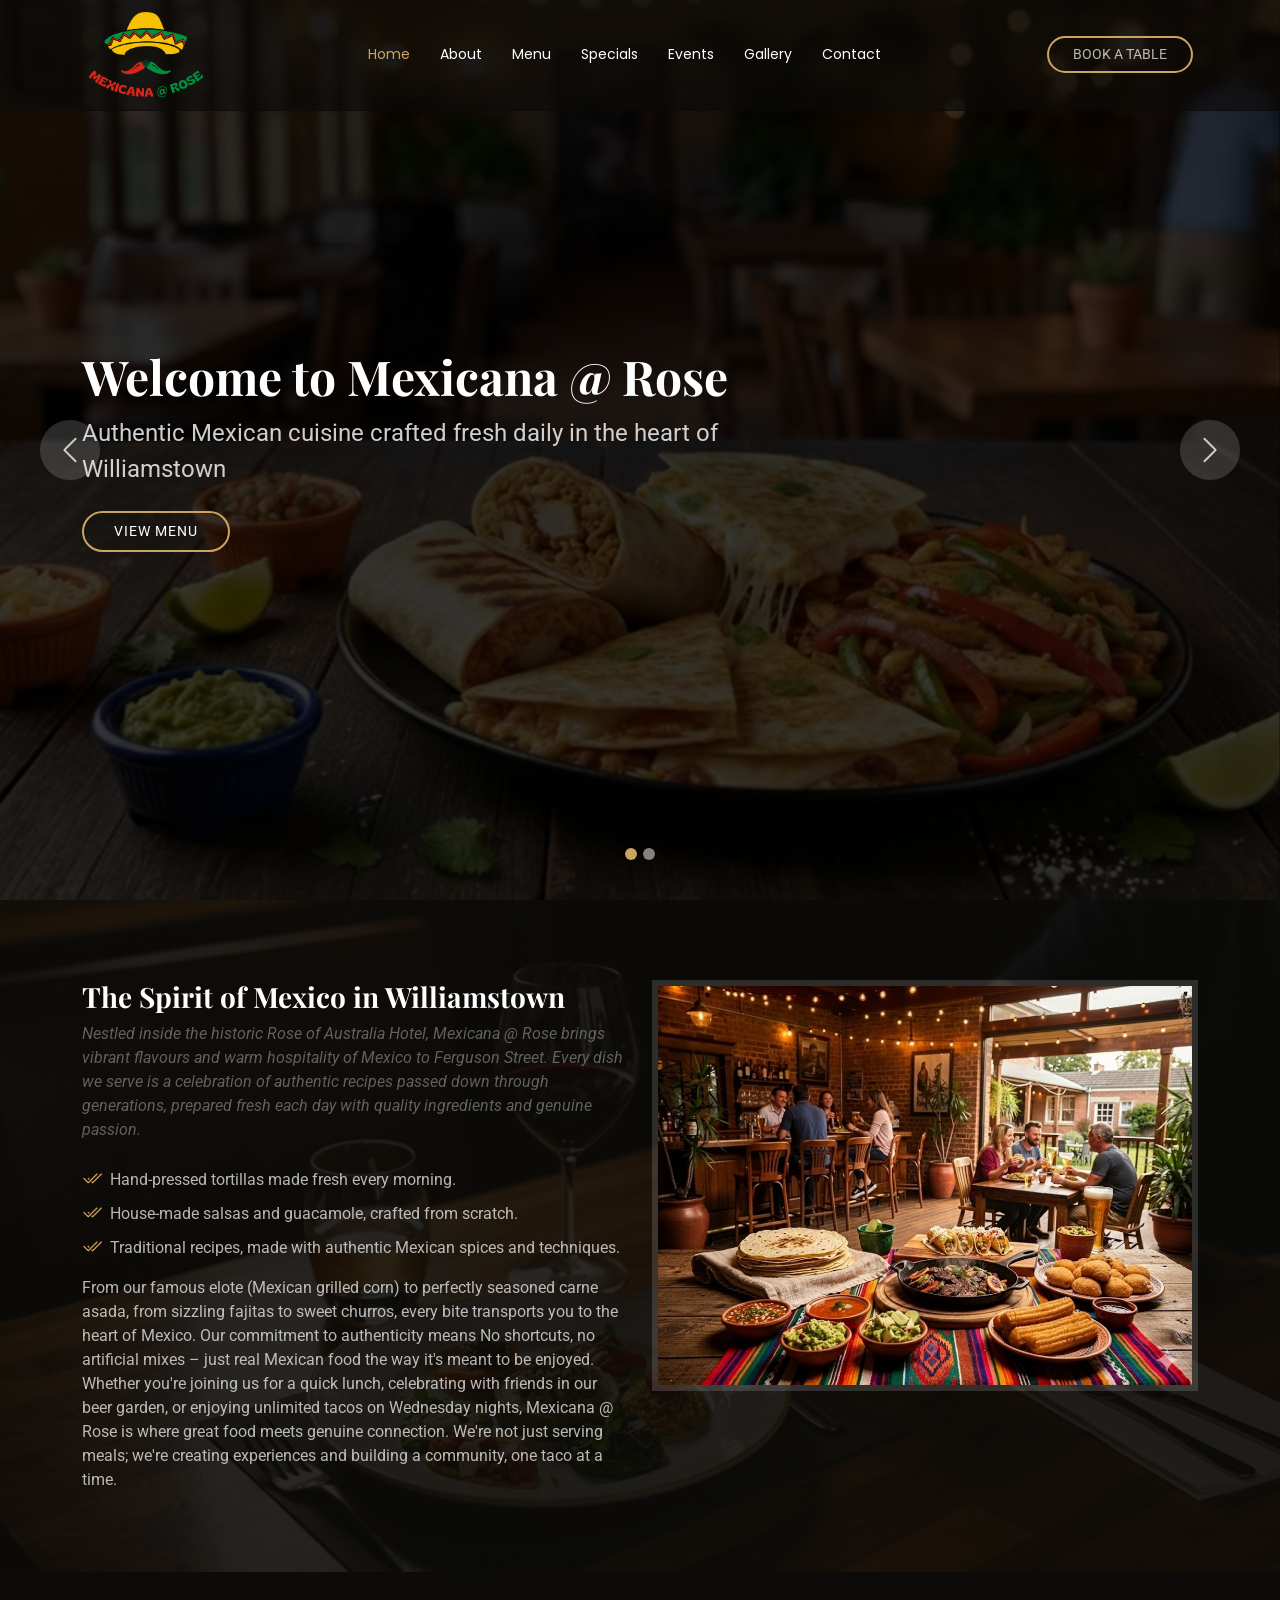
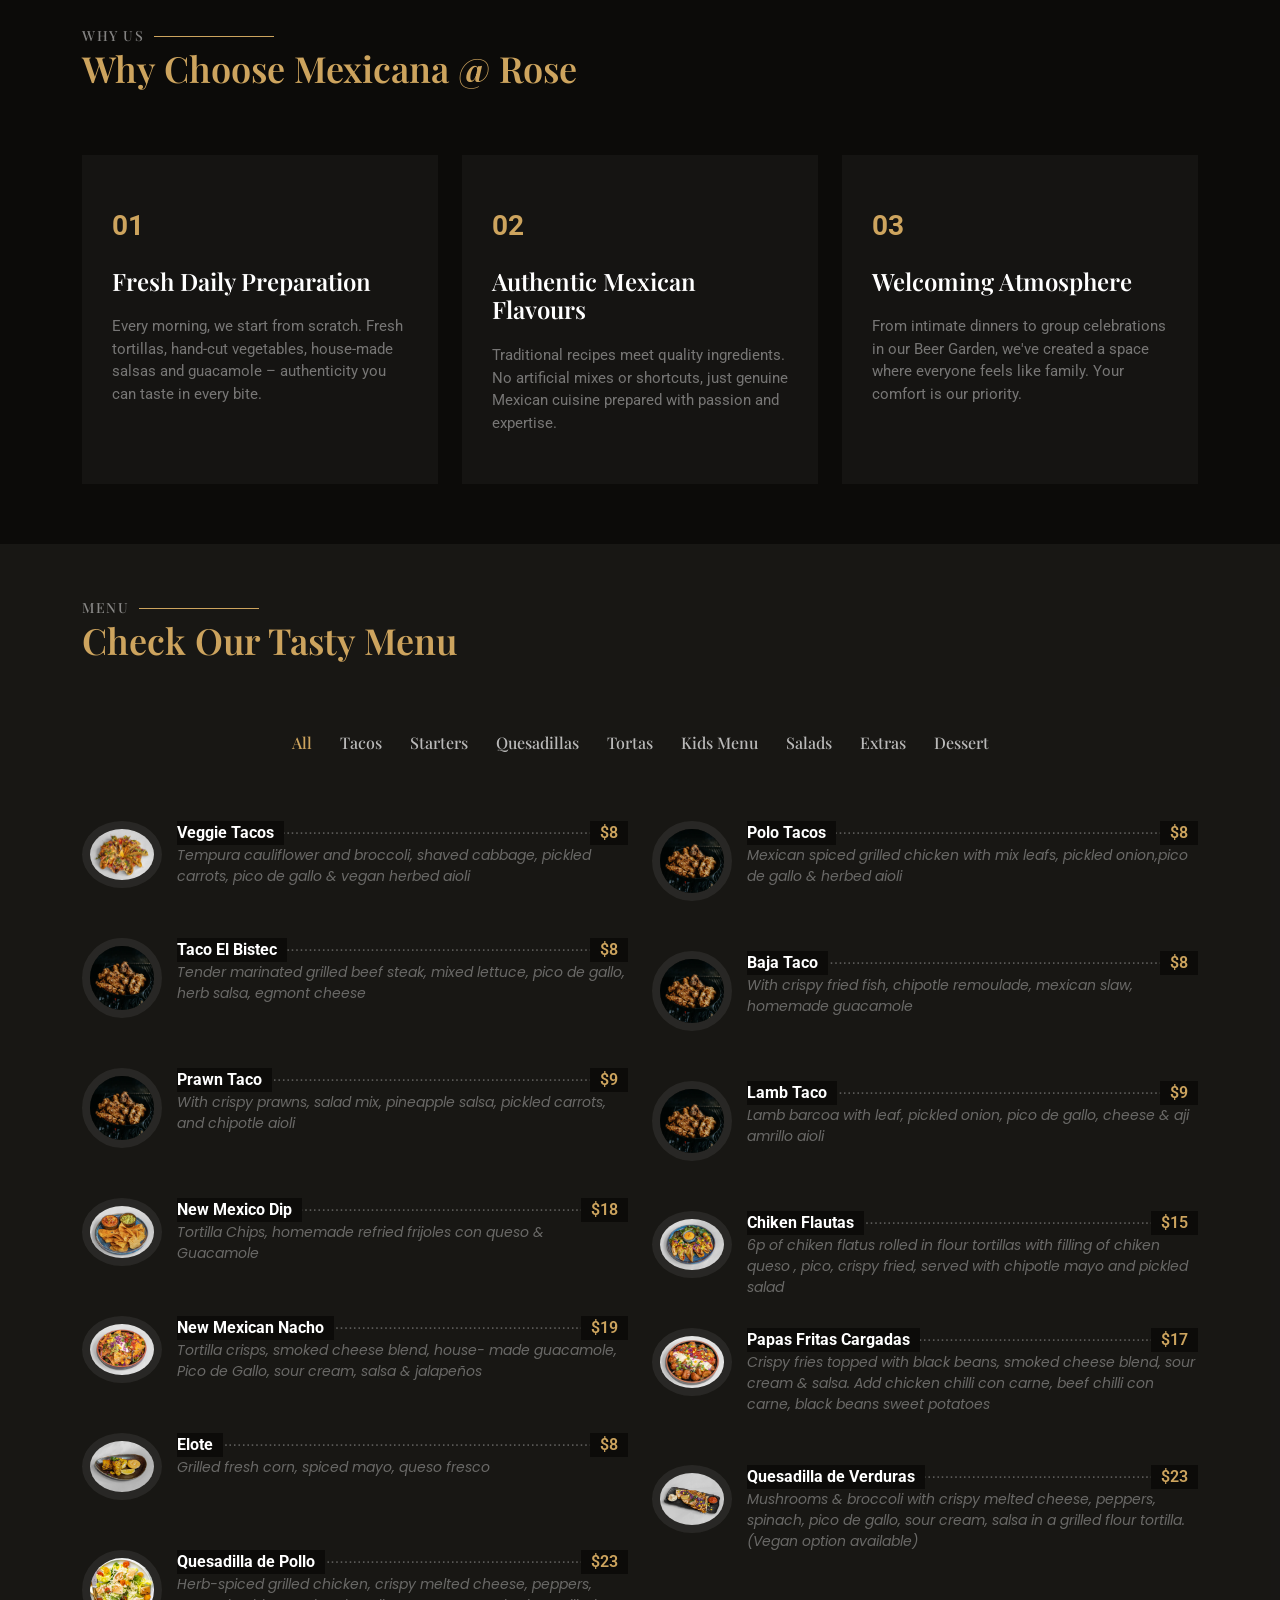
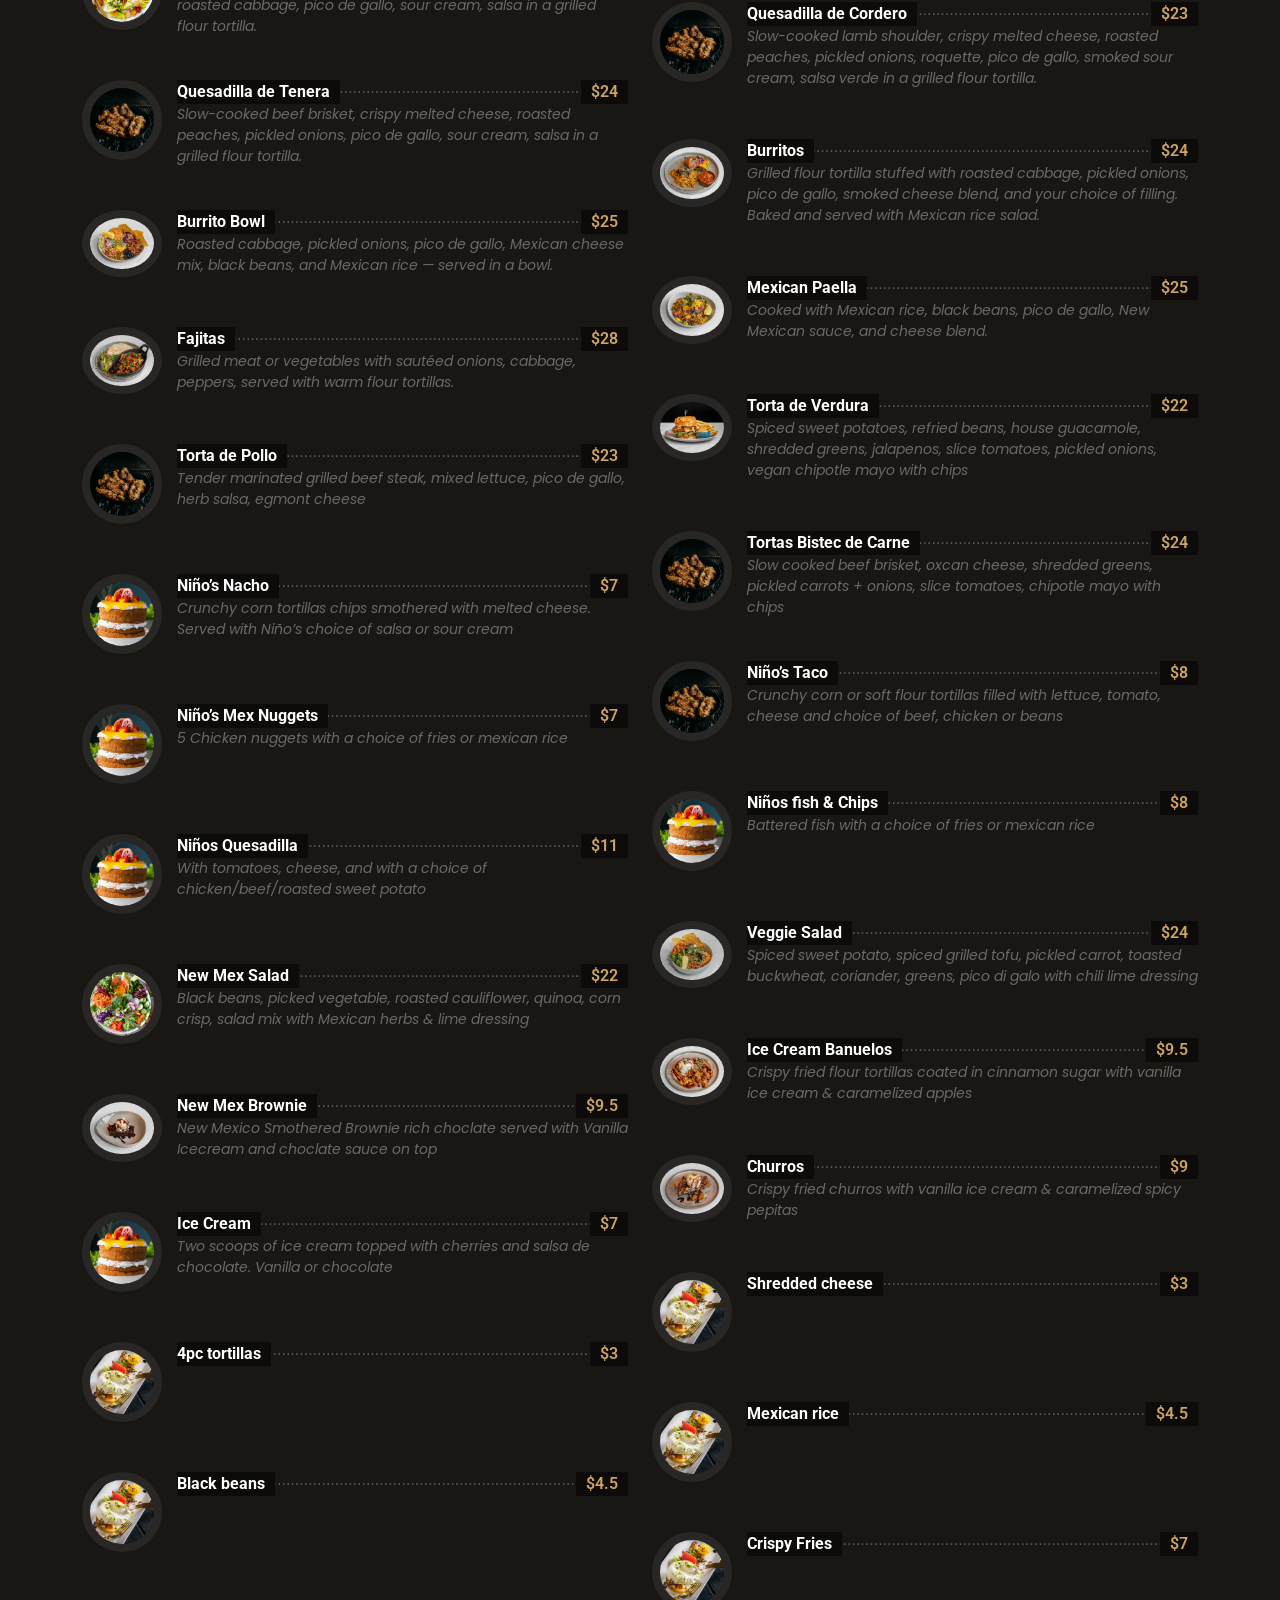
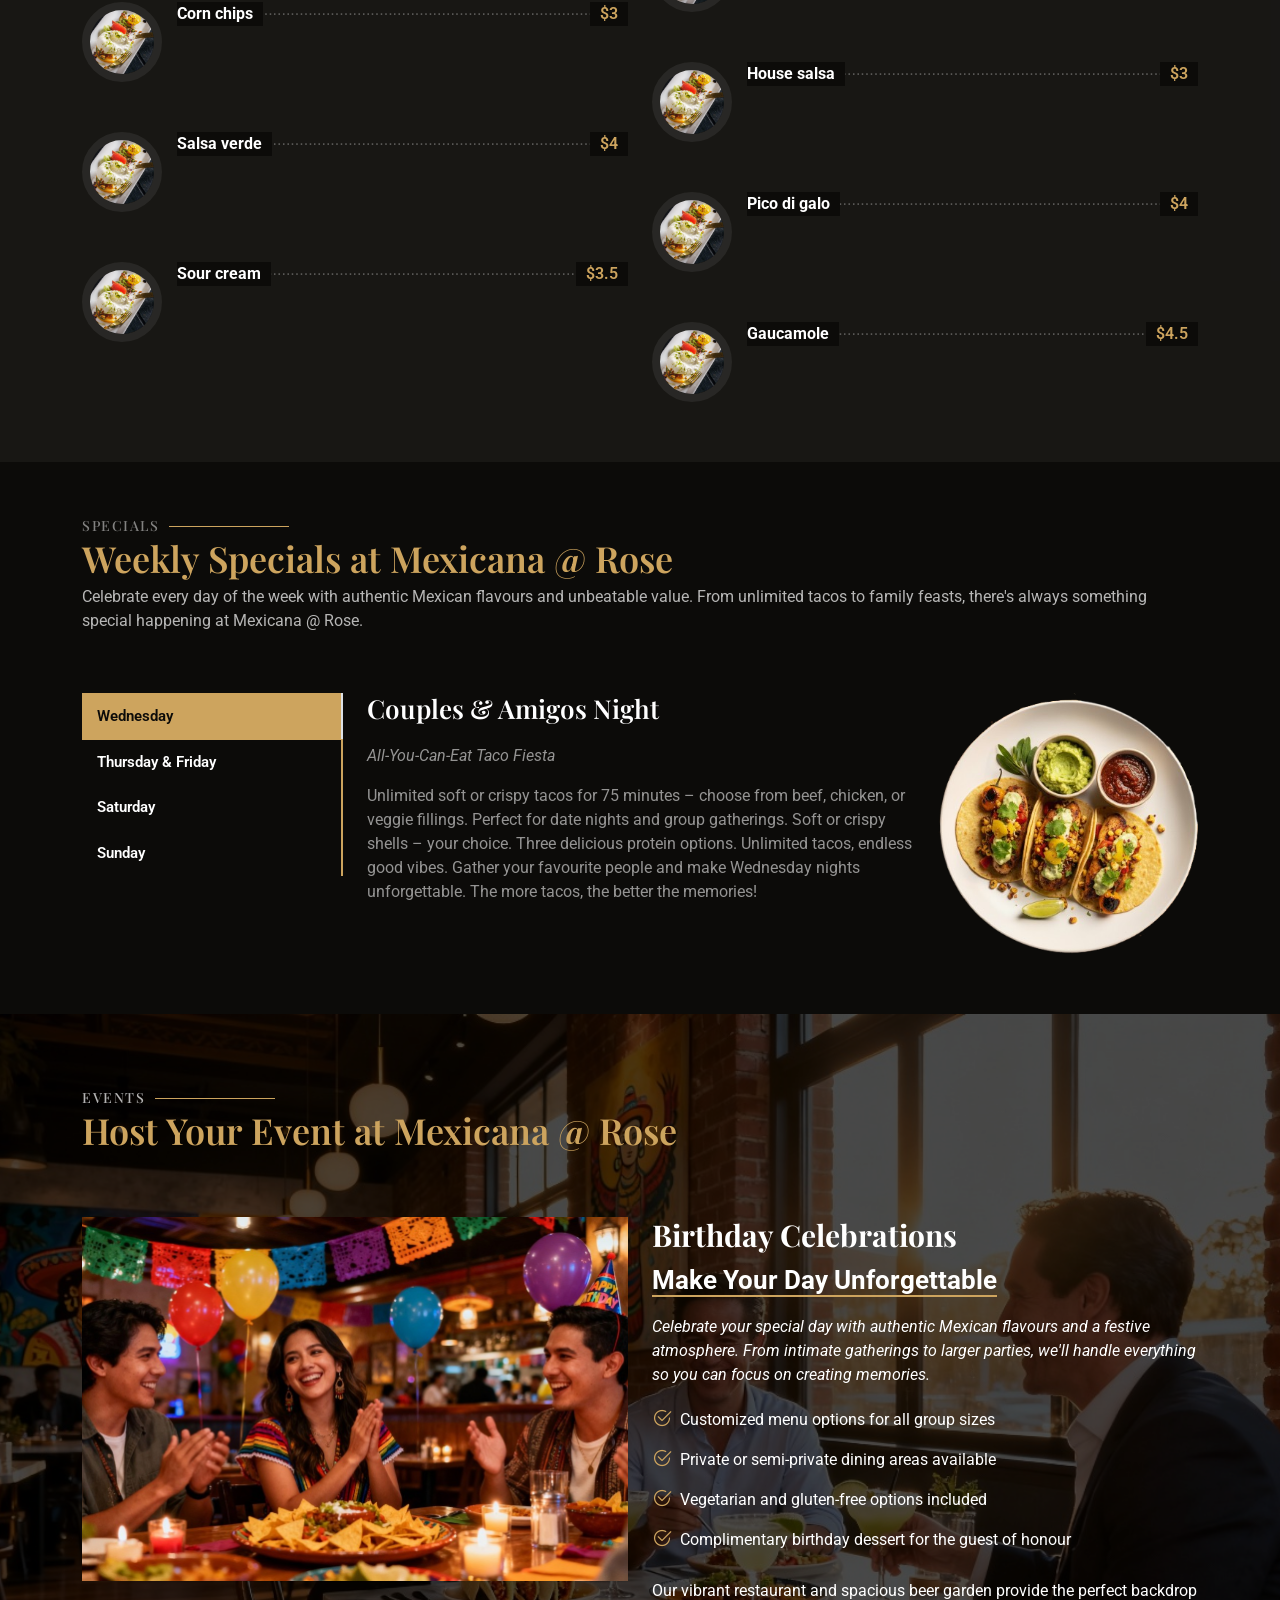
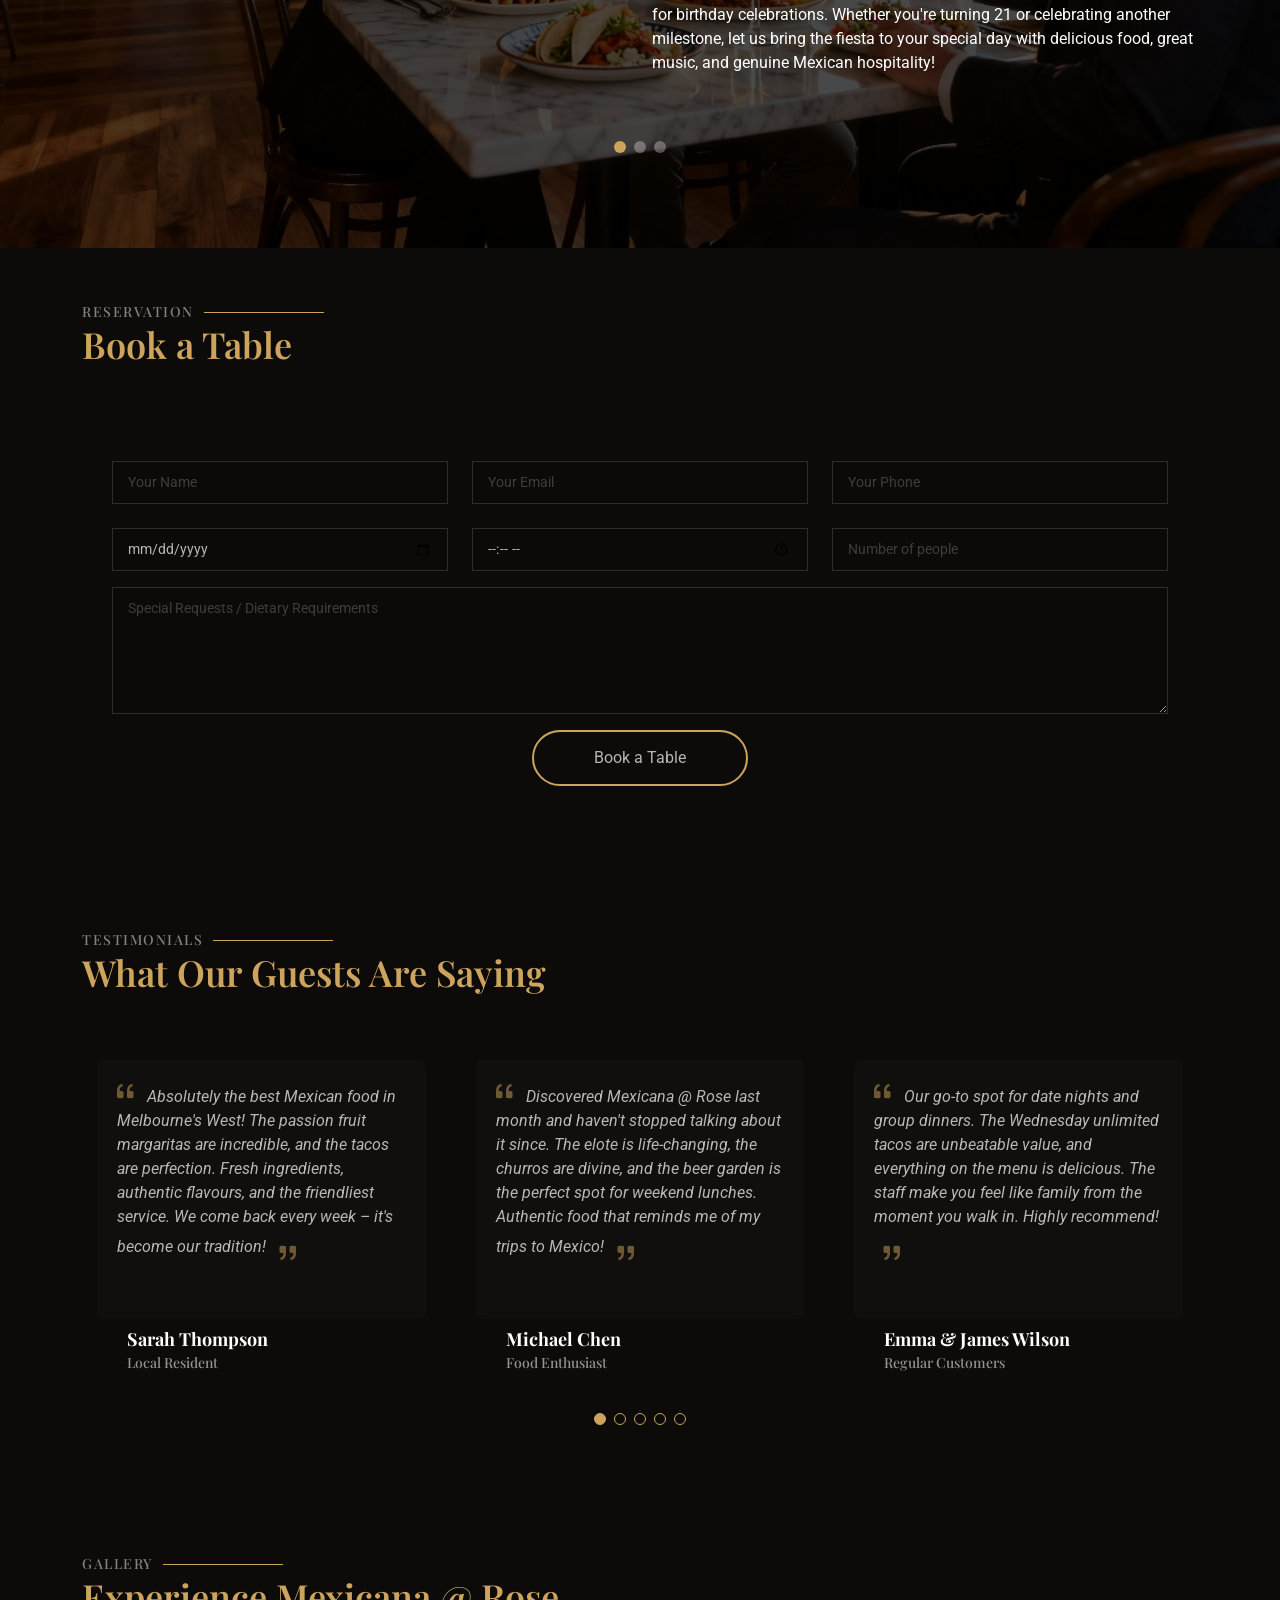
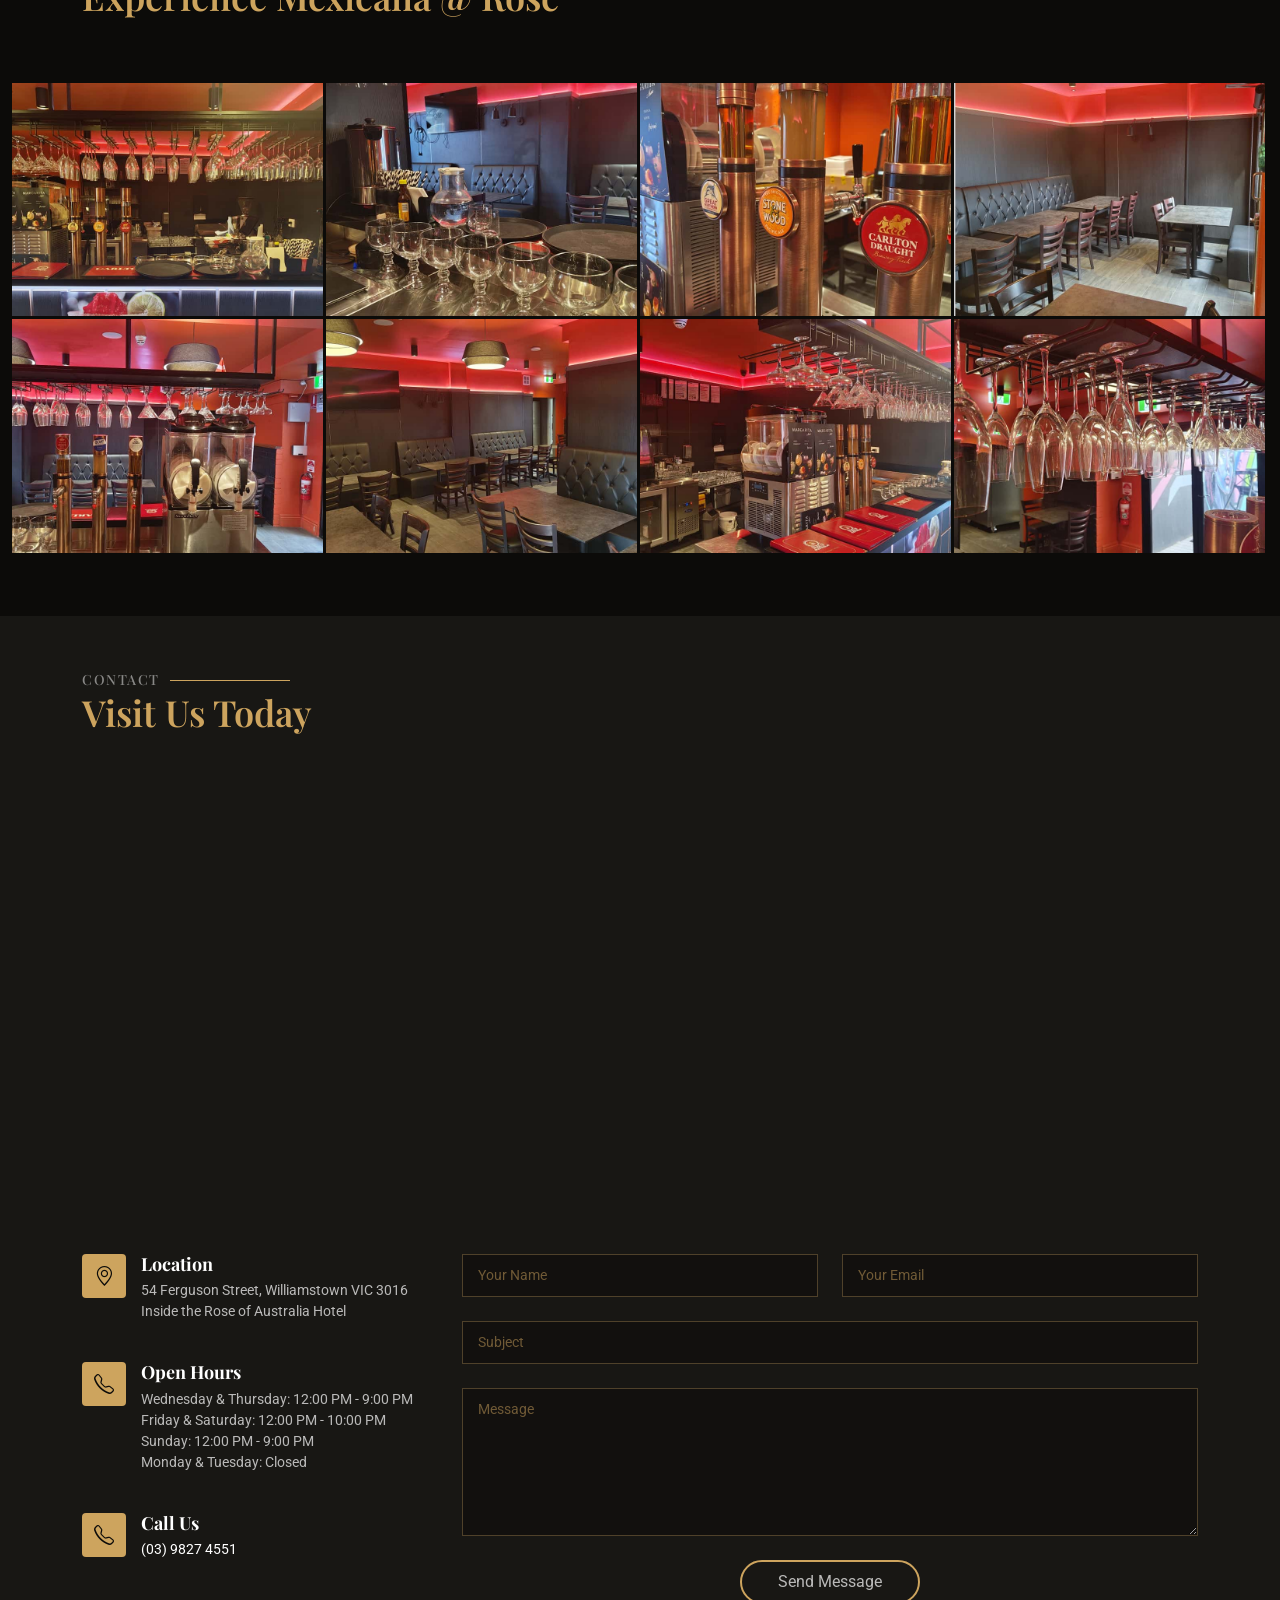
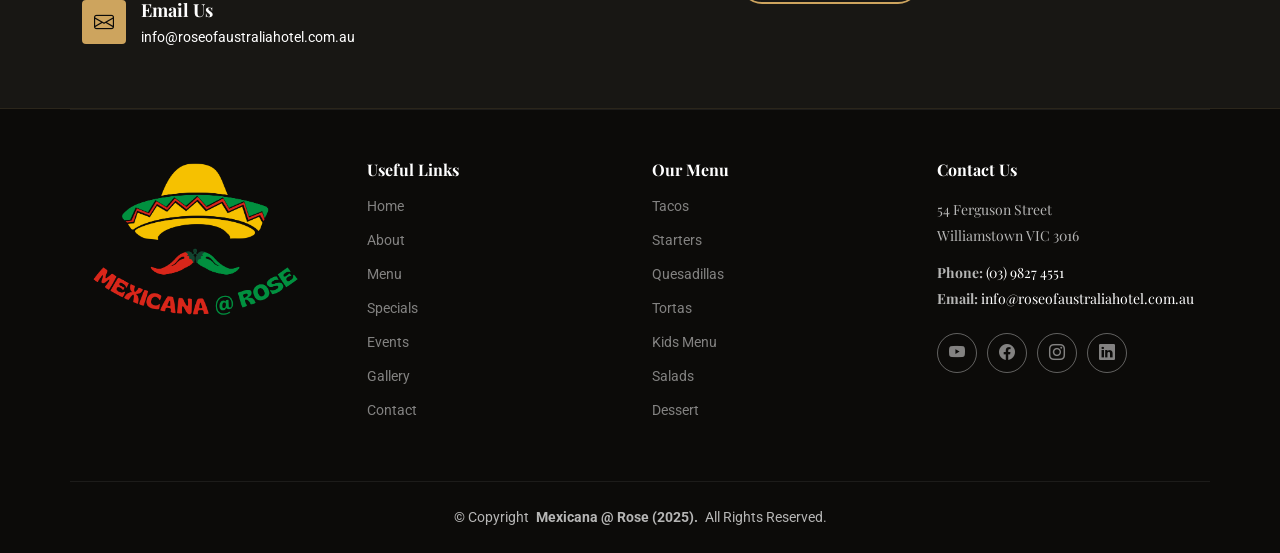
<file: index.html>
<!DOCTYPE html>
<html lang="en">

<head>
  <meta charset="utf-8">
  <meta content="width=device-width, initial-scale=1.0" name="viewport">
  <title>Mexicana @ Rose</title>
  <meta name="description" content="">
  <meta name="keywords" content="">

  <!-- Favicons -->
  <link href="assets/images/logo.png" rel="icon">
  <link href="assets/images/logo.png" rel="apple-touch-icon">

  <!-- Fonts -->
  <link href="https://fonts.googleapis.com" rel="preconnect">
  <link href="https://fonts.gstatic.com" rel="preconnect" crossorigin>
  <link
    href="https://fonts.googleapis.com/css2?family=Roboto:ital,wght@0,100;0,300;0,400;0,500;0,700;0,900;1,100;1,300;1,400;1,500;1,700;1,900&family=Poppins:ital,wght@0,100;0,200;0,300;0,400;0,500;0,600;0,700;0,800;0,900;1,100;1,200;1,300;1,400;1,500;1,600;1,700;1,800;1,900&family=Playfair+Display:ital,wght@0,400;0,500;0,600;0,700;0,800;0,900;1,400;1,500;1,600;1,700;1,800;1,900&display=swap"
    rel="stylesheet">

  <!-- Vendor CSS Files -->
  <link href="assets/vendor/bootstrap/css/bootstrap.min.css" rel="stylesheet">
  <link href="assets/vendor/bootstrap-icons/bootstrap-icons.css" rel="stylesheet">
  <link href="assets/vendor/aos/aos.css" rel="stylesheet">
  <link href="assets/vendor/glightbox/css/glightbox.min.css" rel="stylesheet">
  <link href="assets/vendor/swiper/swiper-bundle.min.css" rel="stylesheet">


  <!-- Main CSS File -->
    <link href="assets/css/hero-carousel.css" rel="stylesheet">
  <link href="assets/css/main.css" rel="stylesheet">
  

</head>

<body class="index-page">

  <header id="header" class="header fixed-top">



    <div class="branding d-flex align-items-cente">

      <div class="container position-relative d-flex align-items-center justify-content-between">
        <a href="index.html" class="logo d-flex align-items-center me-auto me-xl-0">
          <!-- Uncomment the line below if you also wish to use an image logo -->
          <img src="assets/images/logo.png" alt="">

        </a>

        <nav id="navmenu" class="navmenu">
          <ul>
            <li><a href="#hero" class="active">Home<br></a></li>
            <li><a href="#about">About</a></li>
            <li><a href="#menu">Menu</a></li>
            <li><a href="#specials">Specials</a></li>
            <li><a href="#events">Events</a></li>
            <li><a href="#gallery">Gallery</a></li>

            <li><a href="#contact">Contact</a></li>
          </ul>
          <i class="mobile-nav-toggle d-xl-none bi bi-list"></i>
        </nav>

        <a class="btn-book-a-table d-none d-xl-block" href="#book-a-table">Book a Table</a>

      </div>

    </div>

  </header>

  <main class="main">

    <!-- Hero Section with Carousel -->
    <section id="hero" class="hero section dark-background">
      <!-- Carousel for background images -->
      <div id="heroCarousel" class="carousel slide carousel-fade" data-bs-ride="carousel" data-bs-interval="5000">
        <div class="carousel-inner">
          <div class="carousel-item active">
            <img src="assets/img/hero-bg-1.png" class="d-block w-100" alt="Hero Background 1">
          </div>
          <div class="carousel-item">
            <img src="assets/img/Mexicana_Web-Banner_Rosa_2.png" class="d-block w-100" alt="Hero Background 2">
          </div>
        </div>

        <div class="hero-overlay"></div>

        <!-- Carousel Controls -->
        <button class="carousel-control-prev" type="button" data-bs-target="#heroCarousel" data-bs-slide="prev">
          <span class="carousel-control-prev-icon" aria-hidden="true"></span>
          <span class="visually-hidden">Previous</span>
        </button>
        <button class="carousel-control-next" type="button" data-bs-target="#heroCarousel" data-bs-slide="next">
          <span class="carousel-control-next-icon" aria-hidden="true"></span>
          <span class="visually-hidden">Next</span>
        </button>

        <!-- Carousel Indicators -->
        <div class="carousel-indicators">
          <button type="button" data-bs-target="#heroCarousel" data-bs-slide-to="0" class="active" aria-current="true"
            aria-label="Slide 1"></button>
          <button type="button" data-bs-target="#heroCarousel" data-bs-slide-to="1" aria-label="Slide 2"></button>
        </div>
      </div>

      <div class="container">
        <div class="row">
          <div class="col-lg-8 d-flex flex-column align-items-center align-items-lg-start">
            <h2 data-aos="fade-up" data-aos-delay="100">Welcome to Mexicana @ Rose</h2>
            <p data-aos="fade-up" data-aos-delay="200">Authentic Mexican cuisine crafted fresh daily in the heart of
              Williamstown</p>
            <div class="d-flex mt-4" data-aos="fade-up" data-aos-delay="300">
              <a href="#menu" class="cta-btn">View Menu</a>
            </div>
          </div>
        </div>
      </div>
    </section>

    <!-- About Section -->
    <section id="about" class="about section">

      <div class="container" data-aos="fade-up" data-aos-delay="100">

        <div class="row gy-4">
          <div class="col-lg-6 order-1 order-lg-2">
            <img src="assets/img/about.jpg" class="img-fluid about-img" alt="">
          </div>
          <div class="col-lg-6 order-2 order-lg-1 content">
            <h3>The Spirit of Mexico in Williamstown</h3>
            <p class="fst-italic">
              Nestled inside the historic Rose of Australia Hotel, Mexicana @ Rose brings vibrant flavours and warm
              hospitality of Mexico to Ferguson Street. Every dish we serve is a celebration of authentic recipes passed
              down through generations, prepared fresh each day with quality ingredients and genuine passion.
            </p>
            <ul>
              <li><i class="bi bi-check2-all"></i> <span>Hand-pressed tortillas made fresh every morning.</span></li>
              <li><i class="bi bi-check2-all"></i> <span>House-made salsas and guacamole, crafted from scratch.</span>
              </li>
              <li><i class="bi bi-check2-all"></i> <span>Traditional recipes, made with authentic Mexican spices and
                  techniques.</span></li>
            </ul>
            <p>
              From our famous elote (Mexican grilled corn) to perfectly seasoned carne asada, from sizzling fajitas to
              sweet churros, every bite transports you to the heart of Mexico. Our commitment to authenticity means No
              shortcuts, no artificial mixes – just real Mexican food the way it's meant to be enjoyed.
              Whether you're joining us for a quick lunch, celebrating with friends in our beer garden, or enjoying
              unlimited tacos on Wednesday nights, Mexicana @ Rose is where great food meets genuine connection. We're
              not just serving meals; we're creating experiences and building a community, one taco at a time.
            </p>
          </div>
        </div>

      </div>

    </section><!-- /About Section -->

    <!-- Why Us Section -->
    <section id="why-us" class="why-us section">

      <!-- Section Title -->
      <div class="container section-title" data-aos="fade-up">
        <h2>WHY US</h2>
        <p>Why Choose Mexicana @ Rose</p>
      </div><!-- End Section Title -->

      <div class="container">

        <div class="row gy-4">

          <div class="col-lg-4" data-aos="fade-up" data-aos-delay="100">
            <div class="card-item">
              <span>01</span>
              <h4><a href="" class="stretched-link">Fresh Daily Preparation</a></h4>
              <p>Every morning, we start from scratch. Fresh tortillas, hand-cut vegetables, house-made salsas and
                guacamole – authenticity you can taste in every bite.</p>
            </div>
          </div><!-- Card Item -->

          <div class="col-lg-4" data-aos="fade-up" data-aos-delay="200">
            <div class="card-item">
              <span>02</span>
              <h4><a href="" class="stretched-link">Authentic Mexican Flavours</a></h4>
              <p>Traditional recipes meet quality ingredients. No artificial mixes or shortcuts, just genuine Mexican
                cuisine prepared with passion and expertise.</p>
            </div>
          </div><!-- Card Item -->

          <div class="col-lg-4" data-aos="fade-up" data-aos-delay="300">
            <div class="card-item">
              <span>03</span>
              <h4><a href="" class="stretched-link">Welcoming Atmosphere</a></h4>
              <p>From intimate dinners to group celebrations in our Beer Garden, we've created a space where everyone
                feels like family. Your comfort is our priority.</p>
            </div>
          </div><!-- Card Item -->

        </div>

      </div>

    </section><!-- /Why Us Section -->

    <!-- Menu Section -->
    <section id="menu" class="menu section">

      <!-- Section Title -->
      <div class="container section-title" data-aos="fade-up">
        <h2>Menu</h2>
        <p>Check Our Tasty Menu</p>
      </div>
      <!-- End Section Title -->

      <div class="container isotope-layout" data-default-filter="*" data-layout="masonry" data-sort="original-order">

        <div class="row" data-aos="fade-up" data-aos-delay="100">
          <div class="col-lg-12 d-flex justify-content-center">
            <ul class="menu-filters isotope-filters">
              <li data-filter="*" class="filter-active">All</li>
              <li data-filter=".filter-tacos">Tacos</li>
              <li data-filter=".filter-starters">Starters</li>
              <li data-filter=".filter-quesadillas">Quesadillas</li>
              <li data-filter=".filter-specialty">Tortas</li>
              <li data-filter=".filter-kids">Kids Menu</li>
              <li data-filter=".filter-salads">Salads</li>
              <li data-filter=".filter-extras">Extras</li>
              <li data-filter=".filter-dessert">Dessert</li>
            </ul>
          </div>
        </div>
        <!-- Menu Filters -->

        <div class="row isotope-container" data-aos="fade-up" data-aos-delay="200">

          <!-- TACOS -->
          <div class="col-lg-6 menu-item isotope-item filter-tacos">
            <img src="assets/img/menu/MexicanaRose_Tacos.jpg" class="menu-img" alt="">
            <div class="menu-content">
              <a href="#">Veggie Tacos</a><span>$8</span>
            </div>
            <div class="menu-ingredients">
              Tempura cauliflower and broccoli, shaved cabbage, pickled carrots, pico de gallo & vegan herbed aioli
            </div>
          </div>

          <div class="col-lg-6 menu-item isotope-item filter-tacos">
            <img src="assets/img/menu/tuscan-grilled.jpg" class="menu-img" alt="">
            <div class="menu-content">
              <a href="#">Polo Tacos</a><span>$8</span>
            </div>
            <div class="menu-ingredients">
              Mexican spiced grilled chicken with mix leafs, pickled onion,pico de gallo & herbed aioli
            </div>
          </div>

          <div class="col-lg-6 menu-item isotope-item filter-tacos">
            <img src="assets/img/menu/tuscan-grilled.jpg" class="menu-img" alt="">
            <div class="menu-content">
              <a href="#">Taco El Bistec</a><span>$8</span>
            </div>
            <div class="menu-ingredients">
              Tender marinated grilled beef steak, mixed lettuce, pico de gallo, herb salsa, egmont cheese
            </div>
          </div>

          <div class="col-lg-6 menu-item isotope-item filter-tacos">
            <img src="assets/img/menu/tuscan-grilled.jpg" class="menu-img" alt="">
            <div class="menu-content">
              <a href="#">Baja Taco</a><span>$8</span>
            </div>
            <div class="menu-ingredients">
              With crispy fried fish, chipotle remoulade, mexican slaw, homemade guacamole
            </div>
          </div>

          <div class="col-lg-6 menu-item isotope-item filter-tacos">
            <img src="assets/img/menu/tuscan-grilled.jpg" class="menu-img" alt="">
            <div class="menu-content">
              <a href="#">Prawn Taco</a><span>$9</span>
            </div>
            <div class="menu-ingredients">
              With crispy prawns, salad mix, pineapple salsa, pickled carrots, and chipotle aioli
            </div>
          </div>

          <div class="col-lg-6 menu-item isotope-item filter-tacos">
            <img src="assets/img/menu/tuscan-grilled.jpg" class="menu-img" alt="">
            <div class="menu-content">
              <a href="#">Lamb Taco</a><span>$9</span>
            </div>
            <div class="menu-ingredients">
              Lamb barcoa with leaf, pickled onion, pico de gallo, cheese & aji amrillo aioli
            </div>
          </div>

          <!-- STARTERS -->
          <div class="col-lg-6 menu-item isotope-item filter-starters">
            <img src="assets/img/menu/Mexicana@Rose_MexicanDip.jpg" class="menu-img" alt="">
            <div class="menu-content">
              <a href="#">New Mexico Dip</a><span>$18</span>
            </div>
            <div class="menu-ingredients">
              Tortilla Chips, homemade refried frijoles con queso & Guacamole
            </div>
          </div>

          <div class="col-lg-6 menu-item isotope-item filter-starters">
            <img src="assets/img/menu/Mexicana@Rose_ChickenFlatus.jpg" class="menu-img" alt="">
            <div class="menu-content">
              <a href="#">Chiken Flautas</a><span>$15</span>
            </div>
            <div class="menu-ingredients">
              6p of chiken flatus rolled in flour tortillas with filling of chiken queso , pico, crispy fried, served
              with chipotle mayo and pickled salad
            </div>
          </div>

          <div class="col-lg-6 menu-item isotope-item filter-starters">
            <img src="assets/img/menu/Mexicana@Rose_NewMexicanNachos.jpg" class="menu-img" alt="">
            <div class="menu-content">
              <a href="#">New Mexican Nacho</a><span>$19</span>
            </div>
            <div class="menu-ingredients">
              Tortilla crisps, smoked cheese blend, house- made guacamole, Pico de Gallo, sour cream, salsa & jalapeños
            </div>
          </div>

          <div class="col-lg-6 menu-item isotope-item filter-starters">
            <img src="assets/img/menu/Mexicana@Rose_PapaFritasCargadas.jpg" class="menu-img" alt="">
            <div class="menu-content">
              <a href="#">Papas Fritas Cargadas</a><span>$17</span>
            </div>
            <div class="menu-ingredients">
              Crispy fries topped with black beans, smoked cheese blend, sour cream & salsa.
              Add chicken chilli con carne, beef chilli con carne, black beans sweet potatoes

            </div>
          </div>

          <div class="col-lg-6 menu-item isotope-item filter-starters">
            <img src="assets/img/menu/Mexicana@Rose_Elote.jpg" class="menu-img" alt="">
            <div class="menu-content">
              <a href="#">Elote</a><span>$8</span>
            </div>
            <div class="menu-ingredients">
              Grilled fresh corn, spiced mayo, queso fresco
            </div>
          </div>

          <!-- QUESADILLAS -->
          <div class="col-lg-6 menu-item isotope-item filter-quesadillas">
            <img src="assets/img/menu/Mexicana@Rose_Quesadilla.jpg" class="menu-img" alt="">
            <div class="menu-content">
              <a href="#">Quesadilla de Verduras</a><span>$23</span>
            </div>
            <div class="menu-ingredients">
              Mushrooms & broccoli with crispy melted cheese, peppers, spinach, pico de gallo,
              sour cream, salsa in a grilled flour tortilla. (Vegan option available)
            </div>
          </div>

          <div class="col-lg-6 menu-item isotope-item filter-quesadillas">
            <img src="assets/img/menu/caesar.jpg" class="menu-img" alt="">
            <div class="menu-content">
              <a href="#">Quesadilla de Pollo</a><span>$23</span>
            </div>
            <div class="menu-ingredients">
              Herb-spiced grilled chicken, crispy melted cheese, peppers, roasted cabbage,
              pico de gallo, sour cream, salsa in a grilled flour tortilla.
            </div>
          </div>

          <div class="col-lg-6 menu-item isotope-item filter-quesadillas">
            <img src="assets/img/menu/tuscan-grilled.jpg" class="menu-img" alt="">
            <div class="menu-content">
              <a href="#">Quesadilla de Cordero</a><span>$23</span>
            </div>
            <div class="menu-ingredients">
              Slow-cooked lamb shoulder, crispy melted cheese, roasted peaches, pickled onions,
              roquette, pico de gallo, smoked sour cream, salsa verde in a grilled flour tortilla.
            </div>
          </div>

          <div class="col-lg-6 menu-item isotope-item filter-quesadillas">
            <img src="assets/img/menu/tuscan-grilled.jpg" class="menu-img" alt="">
            <div class="menu-content">
              <a href="#">Quesadilla de Tenera</a><span>$24</span>
            </div>
            <div class="menu-ingredients">
              Slow-cooked beef brisket, crispy melted cheese, roasted peaches, pickled onions,
              pico de gallo, sour cream, salsa in a grilled flour tortilla.
            </div>
          </div>

          <div class="col-lg-6 menu-item isotope-item filter-quesadillas">
            <img src="assets/img/menu/Mexicana@Rose_Burrito.jpg" class="menu-img" alt="">
            <div class="menu-content">
              <a href="#">Burritos</a><span>$24</span>
            </div>
            <div class="menu-ingredients">
              Grilled flour tortilla stuffed with roasted cabbage, pickled onions,
              pico de gallo, smoked cheese blend, and your choice of filling.
              Baked and served with Mexican rice salad.
            </div>
          </div>
          <div class="col-lg-6 menu-item isotope-item filter-quesadillas">
            <img src="assets/img/menu/Mexicana@Rose_BurritoBowl.jpg" class="menu-img" alt="">
            <div class="menu-content">
              <a href="#">Burrito Bowl</a><span>$25</span>
            </div>
            <div class="menu-ingredients">
              Roasted cabbage, pickled onions, pico de gallo, Mexican cheese mix,
              black beans, and Mexican rice — served in a bowl.
            </div>
          </div>
          <div class="col-lg-6 menu-item isotope-item filter-quesadillas">
            <img src="assets/img/menu/Mexicana@Rose_MexicanPaella.jpg" class="menu-img" alt="">
            <div class="menu-content">
              <a href="#">Mexican Paella</a><span>$25</span>
            </div>
            <div class="menu-ingredients">
              Cooked with Mexican rice, black beans, pico de gallo,
              New Mexican sauce, and cheese blend.
            </div>
          </div>
          <div class="col-lg-6 menu-item isotope-item filter-quesadillas">
            <img src="assets/img/menu/Mexicana@Rose_Fajita.jpg" class="menu-img" alt="">
            <div class="menu-content">
              <a href="#">Fajitas</a><span>$28</span>
            </div>
            <div class="menu-ingredients">
              Grilled meat or vegetables with sautéed onions, cabbage, peppers,
              served with warm flour tortillas.
            </div>
          </div>



          <!-- TORTAS -->
          <div class="col-lg-6 menu-item isotope-item filter-specialty">
            <img src="assets/img/menu/Mexicana@Rose_Tortas.jpg" class="menu-img" alt="">
            <div class="menu-content">
              <a href="#">Torta de Verdura</a><span>$22</span>
            </div>
            <div class="menu-ingredients">
              Spiced sweet potatoes, refried beans, house guacamole, shredded greens, jalapenos, slice tomatoes, pickled
              onions, vegan chipotle mayo with chips
            </div>
          </div>

          <div class="col-lg-6 menu-item isotope-item filter-specialty">
            <img src="assets/img/menu/tuscan-grilled.jpg" class="menu-img" alt="">
            <div class="menu-content">
              <a href="#">Torta de Pollo</a><span>$23</span>
            </div>
            <div class="menu-ingredients">
              Tender marinated grilled beef steak, mixed lettuce, pico de gallo, herb salsa, egmont cheese
            </div>
          </div>

          <div class="col-lg-6 menu-item isotope-item filter-specialty">
            <img src="assets/img/menu/tuscan-grilled.jpg" class="menu-img" alt="">
            <div class="menu-content">
              <a href="#">Tortas Bistec de Carne</a><span>$24</span>
            </div>
            <div class="menu-ingredients">
              Slow cooked beef brisket, oxcan cheese, shredded greens, pickled carrots + onions, slice tomatoes,
              chipotle mayo with chips
            </div>
          </div>

          <!-- KIDS MENU -->
          <div class="col-lg-6 menu-item isotope-item filter-kids">
            <img src="assets/img/menu/cake.jpg" class="menu-img" alt="">
            <div class="menu-content">
              <a href="#">Niño’s Nacho</a><span>$7</span>
            </div>
            <div class="menu-ingredients">
              Crunchy corn tortillas chips smothered with melted cheese. Served with Niño’s choice of salsa or sour
              cream
            </div>
          </div>

          <div class="col-lg-6 menu-item isotope-item filter-kids">
            <img src="assets/img/menu/tuscan-grilled.jpg" class="menu-img" alt="">
            <div class="menu-content">
              <a href="#">Niño’s Taco</a><span>$8</span>
            </div>
            <div class="menu-ingredients">
              Crunchy corn or soft flour tortillas filled with lettuce, tomato, cheese and choice of beef, chicken or
              beans
            </div>
          </div>

          <div class="col-lg-6 menu-item isotope-item filter-kids">
            <img src="assets/img/menu/cake.jpg" class="menu-img" alt="">
            <div class="menu-content">
              <a href="#">Niño’s Mex Nuggets</a><span>$7</span>
            </div>
            <div class="menu-ingredients">
              5 Chicken nuggets with a choice of fries or mexican rice
            </div>
          </div>

          <div class="col-lg-6 menu-item isotope-item filter-kids">
            <img src="assets/img/menu/cake.jpg" class="menu-img" alt="">
            <div class="menu-content">
              <a href="#">Niños fish & Chips</a><span>$8</span>
            </div>
            <div class="menu-ingredients">
              Battered fish with a choice of fries or mexican rice
            </div>
          </div>

          <div class="col-lg-6 menu-item isotope-item filter-kids">
            <img src="assets/img/menu/cake.jpg" class="menu-img" alt="">
            <div class="menu-content">
              <a href="#">Niños Quesadilla</a><span>$11</span>
            </div>
            <div class="menu-ingredients">
              With tomatoes, cheese, and with a choice of chicken/beef/roasted sweet potato
            </div>
          </div>

          <!-- SALADS -->
          <div class="col-lg-6 menu-item isotope-item filter-salads">
            <img src="assets/img/menu/Mexicana@Rose_Salad.jpg" class="menu-img" alt="">
            <div class="menu-content">
              <a href="#">Veggie Salad</a><span>$24</span>
            </div>
            <div class="menu-ingredients">
              Spiced sweet potato, spiced grilled tofu, pickled carrot, toasted buckwheat, coriander, greens, pico di
              galo with chili lime dressing
            </div>
          </div>

          <div class="col-lg-6 menu-item isotope-item filter-salads">
            <img src="assets/img/menu/spinach-salad.jpg" class="menu-img" alt="">
            <div class="menu-content">
              <a href="#">New Mex Salad</a><span>$22</span>
            </div>
            <div class="menu-ingredients">
              Black beans, picked vegetable, roasted cauliflower, quinoa, corn crisp, salad mix with Mexican herbs &
              lime dressing
            </div>
          </div>

          <!-- DESSERT -->
          <div class="col-lg-6 menu-item isotope-item filter-dessert">
            <img src="assets/img/menu/Mexicana@Rose_IceCreamBanuelos.jpg" class="menu-img" alt="">
            <div class="menu-content">
              <a href="#">Ice Cream Banuelos</a><span>$9.5</span>
            </div>
            <div class="menu-ingredients">
              Crispy fried flour tortillas coated in cinnamon sugar with vanilla ice cream & caramelized apples
            </div>
          </div>

          <div class="col-lg-6 menu-item isotope-item filter-dessert">
            <img src="assets/img/menu/Mexicana@Rose_NewMexBrownie.jpg" class="menu-img" alt="">
            <div class="menu-content">
              <a href="#">New Mex Brownie</a><span>$9.5</span>
            </div>
            <div class="menu-ingredients">
              New Mexico Smothered Brownie rich choclate served with Vanilla Icecream and choclate sauce on top
            </div>
          </div>

          <div class="col-lg-6 menu-item isotope-item filter-dessert">
            <img src="assets/img/menu/Mexicana@Rose_Churros.jpg" class="menu-img" alt="">
            <div class="menu-content">
              <a href="#">Churros</a><span>$9</span>
            </div>
            <div class="menu-ingredients">
              Crispy fried churros with vanilla ice cream & caramelized spicy pepitas
            </div>
          </div>

          <div class="col-lg-6 menu-item isotope-item filter-dessert">
            <img src="assets/img/menu/cake.jpg" class="menu-img" alt="">
            <div class="menu-content">
              <a href="#">Ice Cream</a><span>$7</span>
            </div>
            <div class="menu-ingredients">
              Two scoops of ice cream topped with cherries and salsa de chocolate.
              Vanilla or chocolate
            </div>
          </div>

          <!-- EXTRAS -->
          <div class="col-lg-6 menu-item isotope-item filter-extras">
            <img src="assets/img/menu/mozzarella.jpg" class="menu-img" alt="">
            <div class="menu-content">
              <a href="#">Shredded cheese</a><span>$3</span>
            </div>
            <div class="menu-ingredients">

            </div>
          </div>

          <div class="col-lg-6 menu-item isotope-item filter-extras">
            <img src="assets/img/menu/mozzarella.jpg" class="menu-img" alt="">
            <div class="menu-content">
              <a href="#">4pc tortillas</a><span>$3</span>
            </div>
            <div class="menu-ingredients">

            </div>
          </div>

          <div class="col-lg-6 menu-item isotope-item filter-extras">
            <img src="assets/img/menu/mozzarella.jpg" class="menu-img" alt="">
            <div class="menu-content">
              <a href="#">Mexican rice</a><span>$4.5</span>
            </div>
            <div class="menu-ingredients">

            </div>
          </div>

          <div class="col-lg-6 menu-item isotope-item filter-extras">
            <img src="assets/img/menu/mozzarella.jpg" class="menu-img" alt="">
            <div class="menu-content">
              <a href="#">Black beans</a><span>$4.5</span>
            </div>
            <div class="menu-ingredients">

            </div>
          </div>

          <div class="col-lg-6 menu-item isotope-item filter-extras">
            <img src="assets/img/menu/mozzarella.jpg" class="menu-img" alt="">
            <div class="menu-content">
              <a href="#">Crispy Fries</a><span>$7</span>
            </div>
            <div class="menu-ingredients">

            </div>
          </div>

          <div class="col-lg-6 menu-item isotope-item filter-extras">
            <img src="assets/img/menu/mozzarella.jpg" class="menu-img" alt="">
            <div class="menu-content">
              <a href="#">Corn chips</a><span>$3</span>
            </div>
            <div class="menu-ingredients">

            </div>
          </div>

          <div class="col-lg-6 menu-item isotope-item filter-extras">
            <img src="assets/img/menu/mozzarella.jpg" class="menu-img" alt="">
            <div class="menu-content">
              <a href="#">House salsa</a><span>$3</span>
            </div>
            <div class="menu-ingredients">

            </div>
          </div>

          <div class="col-lg-6 menu-item isotope-item filter-extras">
            <img src="assets/img/menu/mozzarella.jpg" class="menu-img" alt="">
            <div class="menu-content">
              <a href="#">Salsa verde</a><span>$4</span>
            </div>
            <div class="menu-ingredients">

            </div>
          </div>

          <div class="col-lg-6 menu-item isotope-item filter-extras">
            <img src="assets/img/menu/mozzarella.jpg" class="menu-img" alt="">
            <div class="menu-content">
              <a href="#">Pico di galo</a><span>$4</span>
            </div>
            <div class="menu-ingredients">

            </div>
          </div>

          <div class="col-lg-6 menu-item isotope-item filter-extras">
            <img src="assets/img/menu/mozzarella.jpg" class="menu-img" alt="">
            <div class="menu-content">
              <a href="#">Sour cream</a><span>$3.5</span>
            </div>
            <div class="menu-ingredients">

            </div>
          </div>

          <div class="col-lg-6 menu-item isotope-item filter-extras">
            <img src="assets/img/menu/mozzarella.jpg" class="menu-img" alt="">
            <div class="menu-content">
              <a href="#">Gaucamole</a><span>$4.5</span>
            </div>
            <div class="menu-ingredients">

            </div>
          </div>



        </div>

      </div>

    </section>
    <!-- /Menu Section -->

    <!-- Specials Section -->
    <section id="specials" class="specials section">

      <!-- Section Title -->
      <div class="container section-title" data-aos="fade-up">
        <h2>Specials</h2>
        <p>Weekly Specials at Mexicana @ Rose</p>
        Celebrate every day of the week with authentic Mexican flavours and unbeatable value. From unlimited tacos to
        family feasts, there's always something special happening at Mexicana @ Rose.
      </div><!-- End Section Title -->

      <div class="container" data-aos="fade-up" data-aos-delay="100">
        <div class="row">

          <!-- Left Nav Tabs -->
          <div class="col-lg-3">
            <ul class="nav nav-tabs flex-column">

              <li class="nav-item">
                <a class="nav-link active show" data-bs-toggle="tab" href="#specials-tab-1">
                  Wednesday
                </a>
              </li>

              <li class="nav-item">
                <a class="nav-link" data-bs-toggle="tab" href="#specials-tab-2">
                  Thursday & Friday
                </a>
              </li>

              <li class="nav-item">
                <a class="nav-link" data-bs-toggle="tab" href="#specials-tab-3">
                  Saturday
                </a>
              </li>

              <li class="nav-item">
                <a class="nav-link" data-bs-toggle="tab" href="#specials-tab-4">
                  Sunday
                </a>
              </li>

            </ul>
          </div>

          <!-- Right Tab Content -->
          <div class="col-lg-9 mt-4 mt-lg-0">
            <div class="tab-content">

              <!-- Wednesday -->
              <div class="tab-pane active show" id="specials-tab-1">
                <div class="row">
                  <div class="col-lg-8 details order-2 order-lg-1">
                    <h3>Couples & Amigos Night</h3>
                    <p class="fst-italic">All-You-Can-Eat Taco Fiesta</p>
                    <p>Unlimited soft or crispy tacos for 75 minutes – choose from beef, chicken, or veggie fillings.
                      Perfect for date nights and group gatherings. Soft or crispy shells – your choice. Three delicious
                      protein options. Unlimited tacos, endless good vibes. Gather your favourite people and make
                      Wednesday nights unforgettable. The more tacos, the better the memories!</p>
                  </div>
                  <div class="col-lg-4 text-center order-1 order-lg-2">
                    <img src="assets/img/specials-1.png" alt="" class="img-fluid">
                  </div>
                </div>
              </div>

              <!-- Thursday & Friday -->
              <div class="tab-pane" id="specials-tab-2">
                <div class="row">
                  <div class="col-lg-8 details order-2 order-lg-1">
                    <h3>Fiesta Weekend Kickoff</h3>
                    <p class="fst-italic">Fiesta for Two - $55 (Semnu)</p>
                    <p>Start your weekend early with our perfect sharing experience. Guacamole and corn chips to share,
                      plus any two mains – choose from burritos, quesadillas, or fajitas. Bonus: Buy one Margarita, get
                      one FREE. Perfect for date nights and couples. Mid-week treat for lovers and mates. Premium
                      handcrafted margaritas included. Kick-start your weekend celebrations. Why wait for the weekend
                      when the fiesta starts on Thursday? Available Thursday and Friday – the perfect way to transition
                      from work week to weekend mode with someone special!</p>
                  </div>
                  <div class="col-lg-4 text-center order-1 order-lg-2">
                    <img src="assets/img/specials-2.png" alt="" class="img-fluid">
                  </div>
                </div>
              </div>

              <!-- Saturday -->
              <div class="tab-pane" id="specials-tab-3">
                <div class="row">
                  <div class="col-lg-8 details order-2 order-lg-1">
                    <h3>Family Fiesta Day</h3>
                    <p class="fst-italic">Lunch & Dinner</p>
                    <p>Family-friendly dining at its best! Kids eat FREE with any adult main purchased. Family Combo
                      Platter for 4 - $50 Includes tacos, quesadillas, churros, and corn chips. Kids eat free with adult
                      main purchase. Perfect for family bonding over great food. Generous portions for sharing. Sweet
                      churros to finish the feast. Saturdays are for family, food, and fun. Bring the whole crew!</p>
                  </div>
                  <div class="col-lg-4 text-center order-1 order-lg-2">
                    <img src="assets/img/specials-3.png" alt="" class="img-fluid">
                  </div>
                </div>
              </div>

              <!-- Sunday -->
              <div class="tab-pane" id="specials-tab-4">
                <div class="row">
                  <div class="col-lg-8 details order-2 order-lg-1">
                    <h3>Bottomless Brunch & Lazy Sunday</h3>
                    <p class="fst-italic">12:00 PM - 3:00 PM</p>
                    <p>Bottomless Brunch - $50 Includes tacos, nachos, churros + 60 minutes of unlimited soft drinks.
                      Kids Fiesta Menu - $10 Taco + Juice + Churros. Relaxed Sunday atmosphere. Perfect start to a lazy
                      weekend day. Family-friendly brunch experience. Sweet treats included for everyone. The perfect
                      way to ease into your Sunday. Brunch done the Mexican way!</p>
                  </div>
                  <div class="col-lg-4 text-center order-1 order-lg-2">
                    <img src="assets/img/specials-4.png" alt="" class="img-fluid">
                  </div>
                </div>
              </div>

            </div>
          </div>

        </div>
      </div>

    </section><!-- /Specials Section -->


    <!-- Events Section -->
    <section id="events" class="events section">

      <img class="slider-bg" src="assets/img/events-bg.jpg" alt="" data-aos="fade-in">

      <div class="container">
        <div class="section-title" data-aos="fade-up">
          <h2>Events</h2>
          <p>Host Your Event at Mexicana @ Rose</p>
        </div>

        <div class="swiper init-swiper" data-aos="fade-up" data-aos-delay="100">
          <script type="application/json" class="swiper-config">
            {
              "loop": true,
              "speed": 600,
              "autoplay": {
                "delay": 5000
              },
              "slidesPerView": "auto",
              "pagination": {
                "el": ".swiper-pagination",
                "type": "bullets",
                "clickable": true
              }
            }
          </script>
          <div class="swiper-wrapper">

            <div class="swiper-slide">
              <div class="row gy-4 event-item">
                <div class="col-lg-6">
                  <img src="assets/img/events-slider/events-slider-1.jpg" class="img-fluid" alt="">
                </div>
                <div class="col-lg-6 pt-4 pt-lg-0 content">
                  <h3>Birthday Celebrations</h3>
                  <div class="price">
                    <p><span>Make Your Day Unforgettable</span></p>
                  </div>
                  <p class="fst-italic">
                    Celebrate your special day with authentic Mexican flavours and a festive atmosphere. From intimate
                    gatherings to larger parties, we'll handle everything so you can focus on creating memories.
                  </p>
                  <ul>
                    <li><i class="bi bi-check2-circle"></i> <span>Customized menu options for all group sizes</span>
                    </li>
                    <li><i class="bi bi-check2-circle"></i> <span>Private or semi-private dining areas available</span>
                    </li>
                    <li><i class="bi bi-check2-circle"></i> <span>Vegetarian and gluten-free options included</span>
                    </li>
                    <li><i class="bi bi-check2-circle"></i> <span>Complimentary birthday dessert for the guest of
                        honour</span></li>
                  </ul>
                  <p>
                    Our vibrant restaurant and spacious beer garden provide the perfect backdrop for birthday
                    celebrations. Whether you're turning 21 or celebrating another milestone, let us bring the fiesta to
                    your special day with delicious food, great music, and genuine Mexican hospitality!
                  </p>
                </div>
              </div>
            </div><!-- End Slider item -->

            <div class="swiper-slide">
              <div class="row gy-4 event-item">
                <div class="col-lg-6">
                  <img src="assets/img/events-slider/events-slider-2.jpg" class="img-fluid" alt="">
                </div>
                <div class="col-lg-6 pt-4 pt-lg-0 content">
                  <h3>Corporate Events & Functions</h3>
                  <div class="price">
                    <p><span>Professional Meetings Meet Mexican Hospitality</span></p>
                  </div>
                  <p class="fst-italic">
                    Host your corporate function, team celebration, or business gathering in our welcoming space.
                    Authentic Mexican cuisine meets professional event service for memorable corporate experiences.
                  </p>
                  <ul>
                    <li><i class="bi bi-check2-circle"></i> <span>Beer garden and venue hire options available</span>
                    </li>
                    <li><i class="bi bi-check2-circle"></i> <span>Tailored menus to suit your preferences and dietary
                        needs</span></li>
                    <li><i class="bi bi-check2-circle"></i> <span>A Dedicated event coordinator to assist with
                        planning</span></li>
                    <li><i class="bi bi-check2-circle"></i> <span>Licensed bar with Mexican cocktails and
                        beverages</span></li>
                  </ul>
                  <p>
                    Whether it's a corporate lunch, team building event, client appreciation dinner, or end-of-year
                    celebration, we create experiences that bring people together. Our flexible spaces accommodate
                    various group sizes and event styles, ensuring your function runs smoothly from start to finish.
                  </p>
                </div>
              </div>
            </div><!-- End Slider item -->

            <div class="swiper-slide">
              <div class="row gy-4 event-item">
                <div class="col-lg-6">
                  <img src="assets/img/events-slider/events-slider-3.jpg" class="img-fluid" alt="">
                </div>
                <div class="col-lg-6 pt-4 pt-lg-0 content">
                  <h3>Private Celebrations & Custom Events</h3>
                  <div class="price">
                    <p><span>Your Vision, Our Expertise</span></p>
                  </div>
                  <p class="fst-italic">
                    Create your perfect Mexican experience for any occasion. From engagement parties to family reunions,
                    milestone celebrations to social club gatherings, we adapt to your unique vision.
                  </p>
                  <ul>
                    <li><i class="bi bi-check2-circle"></i> <span>Flexible menu options from our extensive
                        selection</span></li>
                    <li><i class="bi bi-check2-circle"></i> <span>Adaptable timing and seating arrangements</span></li>
                    <li><i class="bi bi-check2-circle"></i> <span>Beer garden available for outdoor celebrations</span>
                    </li>
                    <li><i class="bi bi-check2-circle"></i> <span>All dietary requirements accommodated with care</span>
                    </li>
                  </ul>
                  <p>
                    Every event is unique, and we're here to make yours truly special. Our experienced team works with
                    you to create the atmosphere, menu, and experience that matches your celebration perfectly. Contact
                    us to discuss your requirements and let's create something memorable together!
                  </p>
                </div>
              </div>
            </div><!-- End Slider item -->

          </div>
          <div class="swiper-pagination"></div>
        </div>

      </div>

    </section><!-- /Events Section -->

    <!-- Book A Table Section -->
    <section id="book-a-table" class="book-a-table section">

      <!-- Section Title -->
      <div class="container section-title" data-aos="fade-up">
        <h2>RESERVATION</h2>
        <p>Book a Table</p>
      </div><!-- End Section Title -->

      <div class="container" data-aos="fade-up" data-aos-delay="100">

        <form action="forms/book-a-table.php" method="post" role="form" class="php-email-form">
          <div class="row gy-4">
            <div class="col-lg-4 col-md-6">
              <input type="text" name="name" class="form-control" id="name" placeholder="Your Name" required="">
            </div>
            <div class="col-lg-4 col-md-6">
              <input type="email" class="form-control" name="email" id="email" placeholder="Your Email" required="">
            </div>
            <div class="col-lg-4 col-md-6">
              <input type="text" class="form-control" name="phone" id="phone" placeholder="Your Phone" required="">
            </div>
            <div class="col-lg-4 col-md-6">
              <input type="date" name="date" class="form-control" id="date" placeholder="Date" required="">
            </div>
            <div class="col-lg-4 col-md-6">
              <input type="time" class="form-control" name="time" id="time" placeholder="Time" required="">
            </div>
            <div class="col-lg-4 col-md-6">
              <input type="number" class="form-control" name="people" id="people" placeholder="Number of people"
                required="">
            </div>
          </div>

          <div class="form-group mt-3">
            <textarea class="form-control" name="message" rows="5"
              placeholder="Special Requests / Dietary Requirements"></textarea>
          </div>

          <div class="text-center mt-3">
            <div class="loading">Loading</div>
            <div class="error-message"></div>
            <div class="sent-message">Your booking request was sent. We will call back or send an Email to confirm your
              reservation. Thank you!</div>
            <button type="submit">Book a Table</button>
          </div>
        </form><!-- End Reservation Form -->

      </div>

    </section><!-- /Book A Table Section -->

    <!-- Testimonials Section -->
    <section id="testimonials" class="testimonials section">

      <!-- Section Title -->
      <div class="container section-title" data-aos="fade-up">
        <h2>Testimonials</h2>
        <p>What Our Guests Are Saying</p>
      </div><!-- End Section Title -->

      <div class="container" data-aos="fade-up" data-aos-delay="100">

        <div class="swiper init-swiper" data-speed="600" data-delay="5000"
          data-breakpoints="{ &quot;320&quot;: { &quot;slidesPerView&quot;: 1, &quot;spaceBetween&quot;: 40 }, &quot;1200&quot;: { &quot;slidesPerView&quot;: 3, &quot;spaceBetween&quot;: 40 } }">
          <script type="application/json" class="swiper-config">
            {
              "loop": true,
              "speed": 600,
              "autoplay": {
                "delay": 5000
              },
              "slidesPerView": "auto",
              "pagination": {
                "el": ".swiper-pagination",
                "type": "bullets",
                "clickable": true
              },
              "breakpoints": {
                "320": {
                  "slidesPerView": 1,
                  "spaceBetween": 40
                },
                "1200": {
                  "slidesPerView": 3,
                  "spaceBetween": 20
                }
              }
            }
          </script>
          <div class="swiper-wrapper">

            <div class="swiper-slide">
              <div class="testimonial-item">
                <p>
                  <i class=" bi bi-quote quote-icon-left"></i>
                  <span>Absolutely the best Mexican food in Melbourne's West! The passion fruit margaritas are
                    incredible,
                    and the tacos are perfection. Fresh ingredients, authentic flavours, and the friendliest service. We
                    come back every week – it's become our tradition!</span>
                  <i class="bi bi-quote quote-icon-right"></i>
                </p>
                <!-- <img src="assets/img/testimonials/testimonials-1.jpg" class="testimonial-img" alt=""> -->
                <h3>Sarah Thompson</h3>
                <h4>Local Resident</h4>
              </div>
            </div><!-- End testimonial item -->

            <div class="swiper-slide">
              <div class="testimonial-item">
                <p>
                  <i class="bi bi-quote quote-icon-left"></i>
                  <span>Discovered Mexicana @ Rose last month and haven't stopped talking about it since. The elote is
                    life-changing, the churros are divine, and the beer garden is the perfect spot for weekend lunches.
                    Authentic food that reminds me of my trips to Mexico!</span>
                  <i class="bi bi-quote quote-icon-right"></i>
                </p>
                <!-- <img src="assets/img/testimonials/testimonials-2.jpg" class="testimonial-img" alt=""> -->
                <h3>Michael Chen</h3>
                <h4>Food Enthusiast</h4>
              </div>
            </div><!-- End testimonial item -->

            <div class="swiper-slide">
              <div class="testimonial-item">
                <p>
                  <i class="bi bi-quote quote-icon-left"></i>
                  <span>Our go-to spot for date nights and group dinners. The Wednesday unlimited tacos are unbeatable
                    value, and everything on the menu is delicious. The staff make you feel like family from the moment
                    you walk in. Highly recommend!</span>
                  <i class="bi bi-quote quote-icon-right"></i>
                </p>
                <!-- <img src="assets/img/testimonials/testimonials-3.jpg" class="testimonial-img" alt=""> -->
                <h3>Emma & James Wilson</h3>
                <h4>Regular Customers</h4>
              </div>
            </div><!-- End testimonial item -->

            <div class="swiper-slide">
              <div class="testimonial-item">
                <p>
                  <i class="bi bi-quote quote-icon-left"></i>
                  <span>Hosted my birthday here and it was perfect! The team went above and beyond to make it special.
                    The food was fresh, flavourful, and plentiful. Our guests are still raving about it weeks later.
                    Thank you for an unforgettable evening!</span>
                  <i class="bi bi-quote quote-icon-right"></i>
                </p>
                <!-- <img src="assets/img/testimonials/testimonials-4.jpg" class="testimonial-img" alt=""> -->
                <h3>David Martinez</h3>
                <h4>Event Host</h4>
              </div>
            </div><!-- End testimonial item -->

            <div class="swiper-slide">
              <div class="testimonial-item">
                <p>
                  <i class="bi bi-quote quote-icon-left"></i>
                  <span>As someone who's travelled extensively through Mexico, I can confidently say this is the real
                    deal. No shortcuts, no compromises – just authentic Mexican cuisine made with passion. The salsas
                    are incredible, and the fajitas are exactly as they should be. Five stars!</span>
                  <i class="bi bi-quote quote-icon-right"></i>
                </p>
                <!-- <img src="assets/img/testimonials/testimonials-5.jpg" class="testimonial-img" alt=""> -->
                <h3>Rebecca Foster</h3>
                <h4>Travel Blogger</h4>
              </div>
            </div><!-- End testimonial item -->

          </div>
          <div class="swiper-pagination"></div>
        </div>

      </div>

    </section><!-- /Testimonials Section -->

    <!-- Gallery Section -->
    <section id="gallery" class="gallery section">

      <!-- Section Title -->
      <div class="container section-title" data-aos="fade-up">
        <h2>Gallery</h2>
        <p>Experience Mexicana @ Rose</p>
      </div><!-- End Section Title -->

      <div class="container-fluid" data-aos="fade-up" data-aos-delay="100">

        <div class="row g-0">

          <div class="col-lg-3 col-md-4">
            <div class="gallery-item">
              <a href="assets/img/gallery/gallery-1.png" class="glightbox" data-gallery="images-gallery">
                <img src="assets/img/gallery/gallery-1.png" alt="" class="img-fluid">
              </a>
            </div>
          </div><!-- End Gallery Item -->

          <div class="col-lg-3 col-md-4">
            <div class="gallery-item">
              <a href="assets/img/gallery/gallery-4.png" class="glightbox" data-gallery="images-gallery">
                <img src="assets/img/gallery/gallery-4.png" alt="" class="img-fluid">
              </a>
            </div>
          </div><!-- End Gallery Item -->

          <div class="col-lg-3 col-md-4">
            <div class="gallery-item">
              <a href="assets/img/gallery/gallery-3.png" class="glightbox" data-gallery="images-gallery">
                <img src="assets/img/gallery/gallery-3.png" alt="" class="img-fluid">
              </a>
            </div>
          </div><!-- End Gallery Item -->

          <div class="col-lg-3 col-md-4">
            <div class="gallery-item">
              <a href="assets/img/gallery/gallery-2.png" class="glightbox" data-gallery="images-gallery">
                <img src="assets/img/gallery/gallery-2.png" alt="" class="img-fluid">
              </a>
            </div>
          </div><!-- End Gallery Item -->

          <div class="col-lg-3 col-md-4">
            <div class="gallery-item">
              <a href="assets/img/gallery/gallery-5.png" class="glightbox" data-gallery="images-gallery">
                <img src="assets/img/gallery/gallery-5.png" alt="" class="img-fluid">
              </a>
            </div>
          </div><!-- End Gallery Item -->

          <div class="col-lg-3 col-md-4">
            <div class="gallery-item">
              <a href="assets/img/gallery/gallery-6.png" class="glightbox" data-gallery="images-gallery">
                <img src="assets/img/gallery/gallery-6.png" alt="" class="img-fluid">
              </a>
            </div>
          </div><!-- End Gallery Item -->

          <div class="col-lg-3 col-md-4">
            <div class="gallery-item">
              <a href="assets/img/gallery/gallery-7.png" class="glightbox" data-gallery="images-gallery">
                <img src="assets/img/gallery/gallery-7.png" alt="" class="img-fluid">
              </a>
            </div>
          </div><!-- End Gallery Item -->

          <div class="col-lg-3 col-md-4">
            <div class="gallery-item">
              <a href="assets/img/gallery/gallery-8.png" class="glightbox" data-gallery="images-gallery">
                <img src="assets/img/gallery/gallery-8.png" alt="" class="img-fluid">
              </a>
            </div>
          </div><!-- End Gallery Item -->

        </div>

      </div>

    </section><!-- /Gallery Section -->



    <!-- Contact Section -->
    <section id="contact" class="contact section">

      <!-- Section Title -->
      <div class="container section-title" data-aos="fade-up">
        <h2>Contact</h2>
        <p>Visit Us Today</p>
      </div><!-- End Section Title -->

      <div class="mb-5" data-aos="fade-up" data-aos-delay="200">
        <iframe style="border:0; width: 100%; height: 400px;"
          src="https://www.google.com/maps/embed?pb=!1m14!1m8!1m3!1d6300.120384331588!2d144.89915!3d-37.858882!3m2!1i1024!2i768!4f13.1!3m3!1m2!1s0x6ad666e91f15e77d%3A0x71d40c4d72eb8821!2sRose%20of%20Australia%20-%20Bar%20%26%20Restaurant%20Williamstown!5e0!3m2!1sen!2sus!4v1764159416554!5m2!1sen!2sus"
          frameborder="0" allowfullscreen="" loading="lazy" referrerpolicy="no-referrer-when-downgrade"></iframe>
      </div><!-- End Google Maps -->

      <div class="container" data-aos="fade-up" data-aos-delay="100">

        <div class="row gy-4">

          <div class="col-lg-4">
            <div class="info-item d-flex" data-aos="fade-up" data-aos-delay="300">
              <i class="bi bi-geo-alt flex-shrink-0"></i>
              <div>
                <h3>Location</h3>
                <p>54 Ferguson Street, Williamstown VIC 3016 Inside the Rose of Australia Hotel</p>
              </div>
            </div><!-- End Info Item -->

            <div class="info-item d-flex" data-aos="fade-up" data-aos-delay="400">
              <i class="bi bi-telephone flex-shrink-0"></i>
              <div>
                <h3>Open Hours</h3>
                <p>Wednesday & Thursday: 12:00 PM - 9:00 PM<br>Friday & Saturday: 12:00 PM - 10:00 PM<br>Sunday: 12:00
                  PM - 9:00 PM<br>Monday & Tuesday: Closed</p>
              </div>
            </div><!-- End Info Item -->

            <div class="info-item d-flex" data-aos="fade-up" data-aos-delay="400">
              <i class="bi bi-telephone flex-shrink-0"></i>
              <div class="form-span">
                <h3>Call Us</h3>
                <p>
                  <span><a href="tel:0398274551">(03) 9827 4551</a></span>
                </p>
              </div>
            </div><!-- End Info Item -->

            <div class="info-item d-flex" data-aos="fade-up" data-aos-delay="500">
              <i class="bi bi-envelope flex-shrink-0"></i>
              <div class="form-span">
                <h3>Email Us</h3>
                <p>
                  <span><a href="mailto:info@roseofaustraliahotel.com.au">info@roseofaustraliahotel.com.au</a></span>
                </p>
              </div>
            </div><!-- End Info Item -->

          </div>

          <div class="col-lg-8">
            <form action="forms/contact.php" method="post" class="php-email-form" data-aos="fade-up"
              data-aos-delay="200">
              <div class="row gy-4">

                <div class="col-md-6">
                  <input type="text" name="name" class="form-control" placeholder="Your Name" required="">
                </div>

                <div class="col-md-6 ">
                  <input type="email" class="form-control" name="email" placeholder="Your Email" required="">
                </div>

                <div class="col-md-12">
                  <input type="text" class="form-control" name="subject" placeholder="Subject" required="">
                </div>

                <div class="col-md-12">
                  <textarea class="form-control" name="message" rows="6" placeholder="Message" required=""></textarea>
                </div>

                <div class="col-md-12 text-center">
                  <div class="loading">Loading</div>
                  <div class="error-message"></div>
                  <div class="sent-message">Your message has been sent. Thank you!</div>

                  <button type="submit">Send Message</button>
                </div>

              </div>
            </form>
          </div><!-- End Contact Form -->

        </div>

      </div>

    </section><!-- /Contact Section -->

  </main>

  <footer id="footer" class="footer">

    <div class="container footer-top">
      <div class="row gy-4">
        <div class="col-lg-3 col-md-6 footer-about">
          <a href="index.html" class="logo d-flex align-items-center">
            <img src="assets/images/logo.png" alt="">
          </a>


        </div>

        <div class="col-lg-3 col-md-3 footer-links">
          <h4>Useful Links</h4>
          <ul>
            <li><a href="#">Home</a></li>
            <li><a href="#about">About</a></li>
            <li><a href="#menu">Menu</a></li>
            <li><a href="#specials">Specials</a></li>
            <li><a href="#events">Events</a></li>
            <li><a href="#gallery">Gallery</a></li>

            <li><a href="#contact">Contact</a></li>
          </ul>
        </div>

        <div class="col-lg-3 col-md-12 footer-links">
          <h4>Our Menu</h4>
          <ul>
            <li><a href="#menu">Tacos</a></li>
            <li><a href="#menu">Starters</a></li>
            <li><a href="#menu">Quesadillas</a></li>
            <li><a href="#menu">Tortas</a></li>
            <li><a href="#menu">Kids Menu</a></li>
            <li><a href="#menu">Salads</a></li>
            <li><a href="#menu">Dessert</a></li>
          </ul>

        </div>

        <div class="col-lg-3 col-md-6 footer-about">

          <div class="footer-contact">
            <h4>Contact Us</h4>
            <p>54 Ferguson Street</p>
            <p>Williamstown VIC 3016</p>
            <p class="mt-3"><strong>Phone:</strong>
              <span><a href="tel:0398274551">(03) 9827 4551</a></span>
            </p>
            <p><strong>Email:</strong>
              <span><a href="mailto:info@roseofaustraliahotel.com.au">info@roseofaustraliahotel.com.au</a></span>
            </p>
          </div>
          <div class="social-links d-flex mt-4">
            <a href=""><i class="bi bi-youtube"></i></a>
            <a href=""><i class="bi bi-facebook"></i></a>
            <a href=""><i class="bi bi-instagram"></i></a>
            <a href=""><i class="bi bi-linkedin"></i></a>
          </div>

        </div>

      </div>
    </div>

    <div class="container copyright text-center mt-4">
      <p>© <span>Copyright</span> <strong class="px-1 sitename">Mexicana @ Rose (2025).</strong> <span>All Rights
          Reserved.</span></p>

    </div>

  </footer>

  <!-- Scroll Top -->
  <a href="#" id="scroll-top" class="scroll-top d-flex align-items-center justify-content-center"><i
      class="bi bi-arrow-up-short"></i></a>

  <!-- Preloader -->
  <div id="preloader"></div>

  <!-- Vendor JS Files -->

  <script src="assets/vendor/bootstrap/js/bootstrap.bundle.min.js"></script>
  <script src="assets/vendor/php-email-form/validate.js"></script>
  <script src="assets/vendor/aos/aos.js"></script>
  <script src="assets/vendor/glightbox/js/glightbox.min.js"></script>
  <script src="assets/vendor/imagesloaded/imagesloaded.pkgd.min.js"></script>
  <script src="assets/vendor/isotope-layout/isotope.pkgd.min.js"></script>
  <script src="assets/vendor/swiper/swiper-bundle.min.js"></script>

  <!-- Main JS File -->

  <script src="assets/js/main.js"></script>


</body>

</html>
</file>
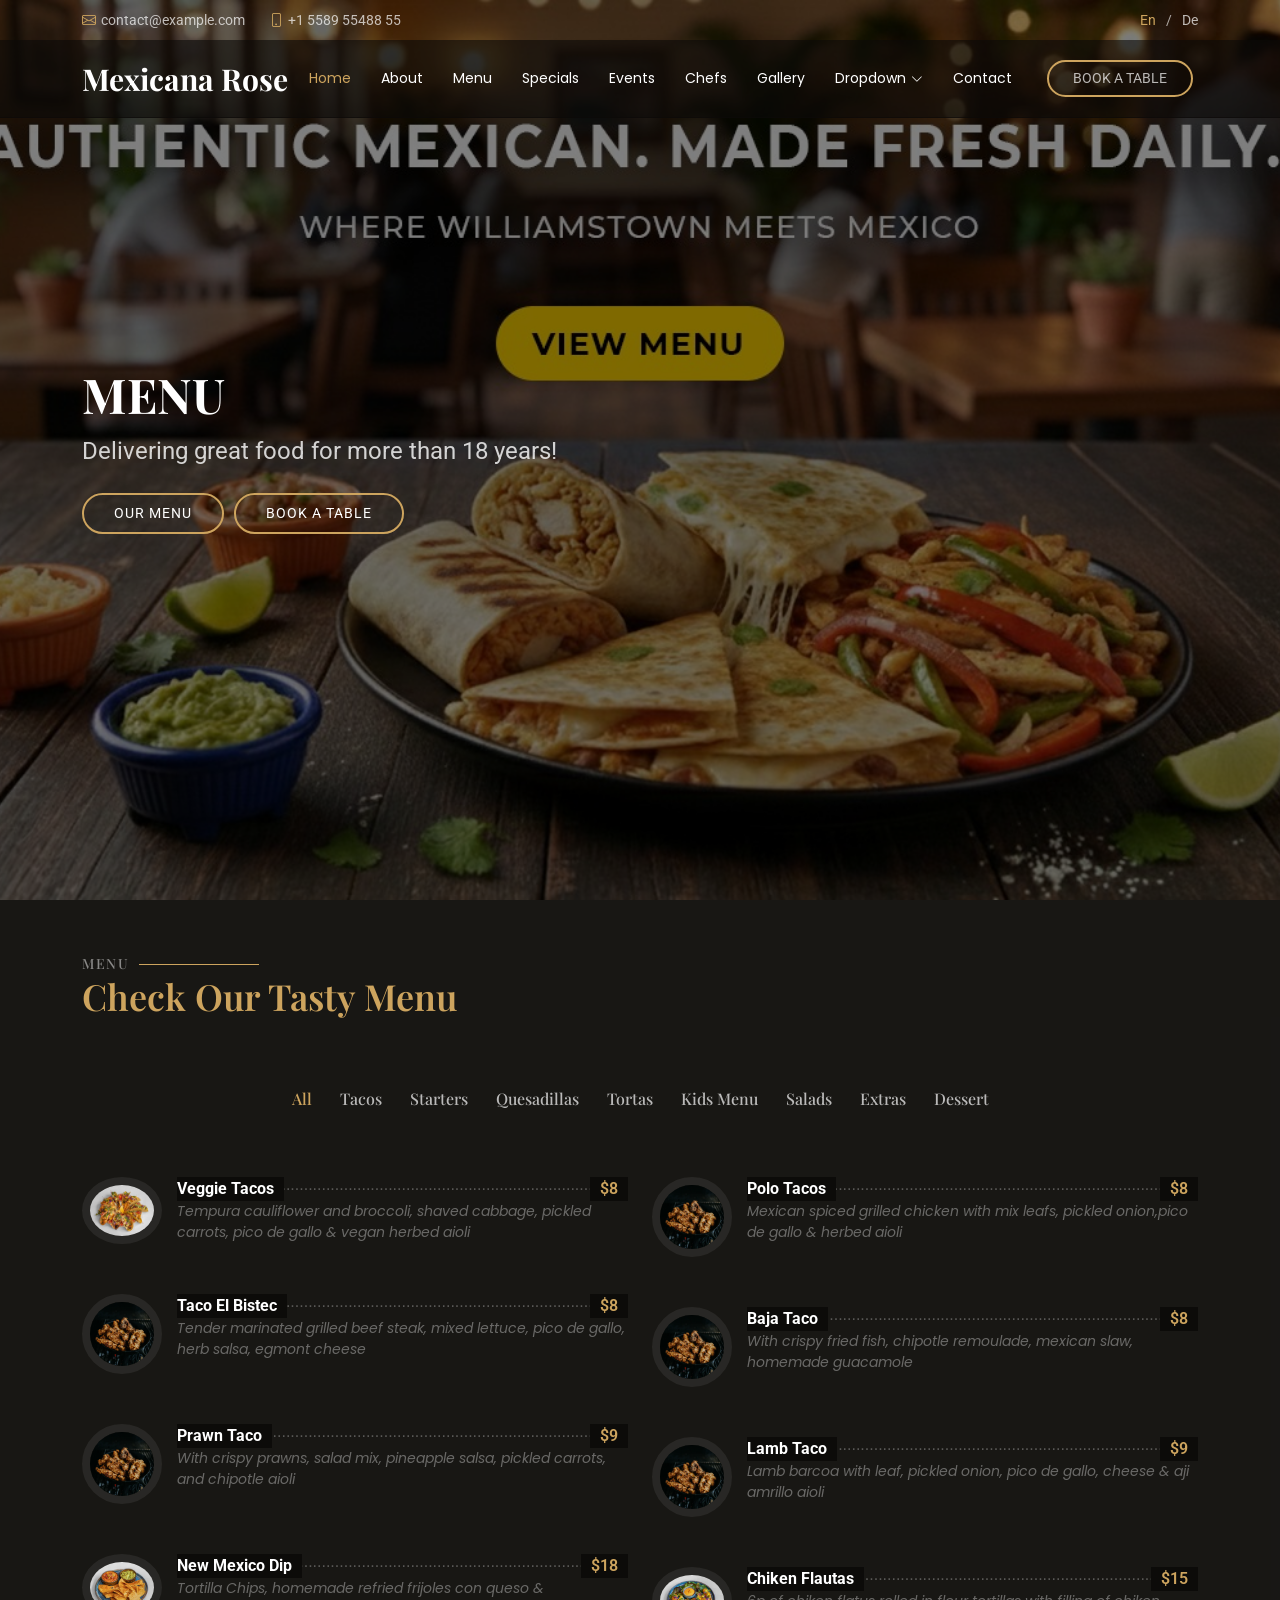
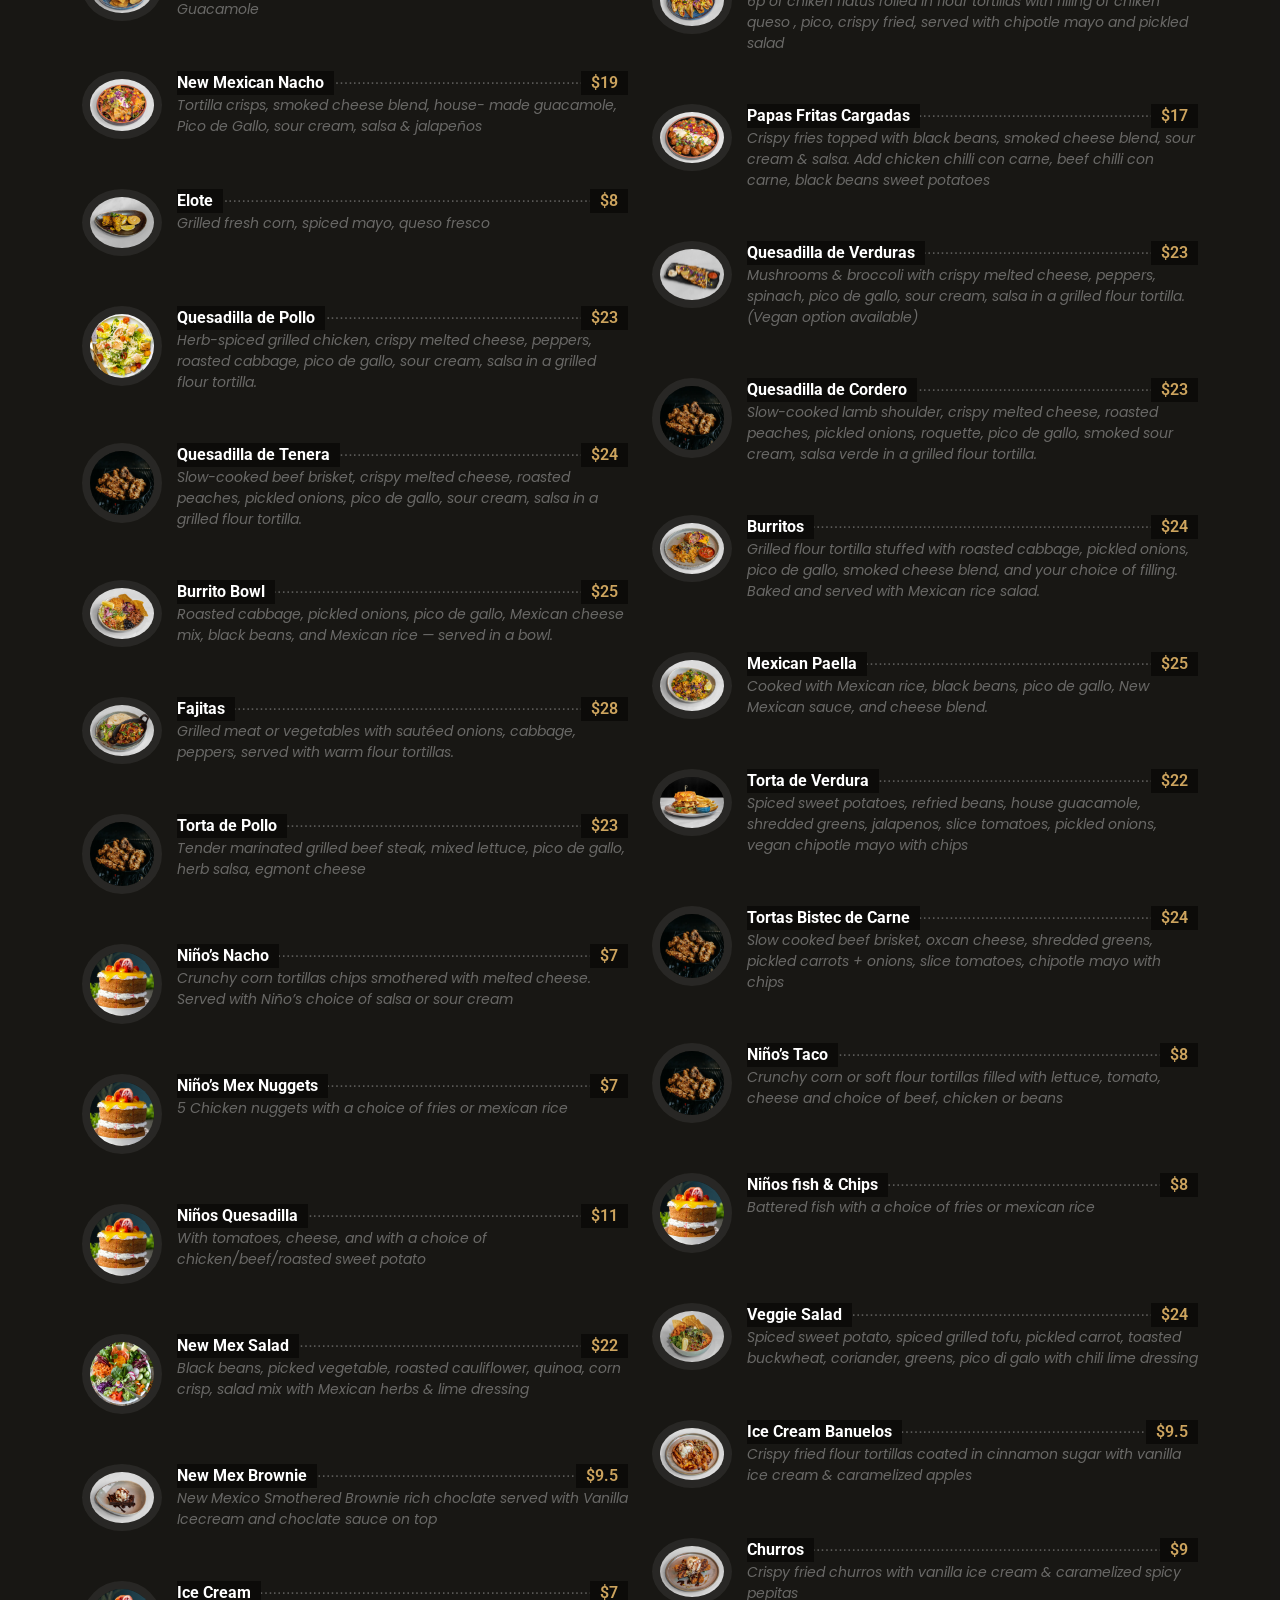
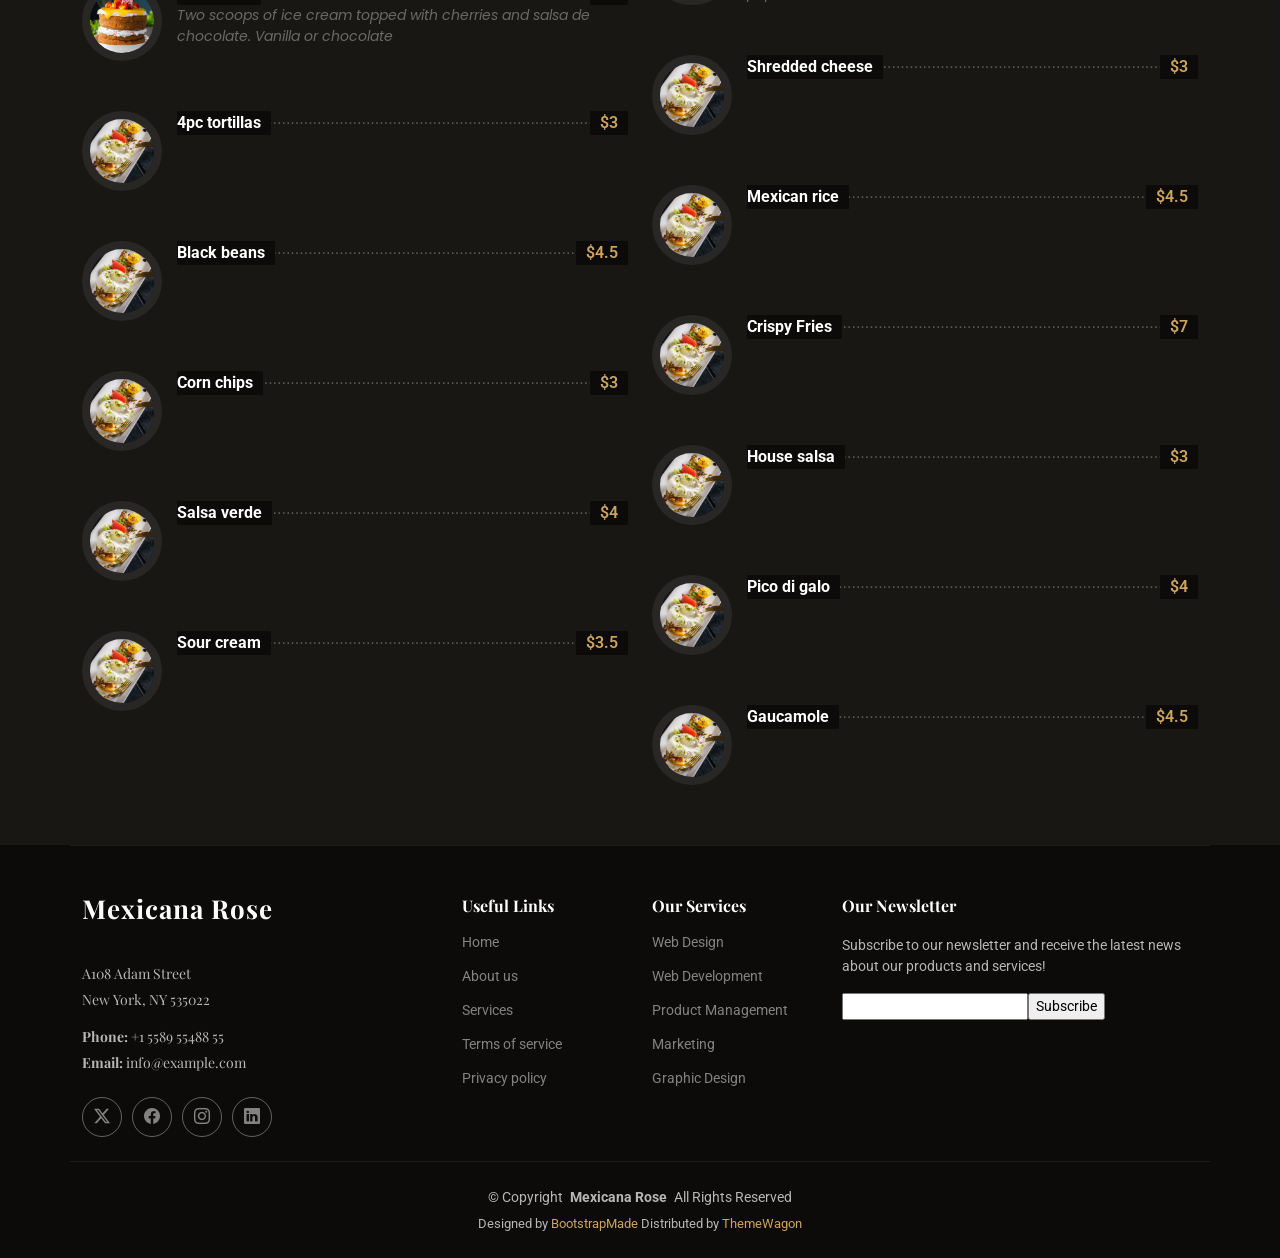
<file: menu.html>
<!DOCTYPE html>
<html lang="en">

<head>
  <meta charset="utf-8">
  <meta content="width=device-width, initial-scale=1.0" name="viewport">
  <title>Mexicana Rose - Menu</title>
  <meta name="description" content="">
  <meta name="keywords" content="">

  <!-- Favicons -->
  <link href="assets/img/favicon.png" rel="icon">
  <link href="assets/img/apple-touch-icon.png" rel="apple-touch-icon">

  <!-- Fonts -->
  <link href="https://fonts.googleapis.com" rel="preconnect">
  <link href="https://fonts.gstatic.com" rel="preconnect" crossorigin>
  <link
    href="https://fonts.googleapis.com/css2?family=Roboto:ital,wght@0,100;0,300;0,400;0,500;0,700;0,900;1,100;1,300;1,400;1,500;1,700;1,900&family=Poppins:ital,wght@0,100;0,200;0,300;0,400;0,500;0,600;0,700;0,800;0,900;1,100;1,200;1,300;1,400;1,500;1,600;1,700;1,800;1,900&family=Playfair+Display:ital,wght@0,400;0,500;0,600;0,700;0,800;0,900;1,400;1,500;1,600;1,700;1,800;1,900&display=swap"
    rel="stylesheet">

  <!-- Vendor CSS Files -->
  <link href="assets/vendor/bootstrap/css/bootstrap.min.css" rel="stylesheet">
  <link href="assets/vendor/bootstrap-icons/bootstrap-icons.css" rel="stylesheet">
  <link href="assets/vendor/aos/aos.css" rel="stylesheet">
  <link href="assets/vendor/glightbox/css/glightbox.min.css" rel="stylesheet">
  <link href="assets/vendor/swiper/swiper-bundle.min.css" rel="stylesheet">

  <!-- Main CSS File -->
  <link href="assets/css/main.css" rel="stylesheet">
</head>

<body class="index-page">

  <header id="header" class="header fixed-top">

    <div class="topbar d-flex align-items-center">
      <div class="container d-flex justify-content-center justify-content-md-between">
        <div class="contact-info d-flex align-items-center">
          <i class="bi bi-envelope d-flex align-items-center"><a
              href="mailto:contact@example.com">contact@example.com</a></i>
          <i class="bi bi-phone d-flex align-items-center ms-4"><span>+1 5589 55488 55</span></i>
        </div>
        <div class="languages d-none d-md-flex align-items-center">
          <ul>
            <li>En</li>
            <li><a href="#">De</a></li>
          </ul>
        </div>
      </div>
    </div><!-- End Top Bar -->

    <div class="branding d-flex align-items-cente">

      <div class="container position-relative d-flex align-items-center justify-content-between">
        <a href="index.html" class="logo d-flex align-items-center me-auto me-xl-0">
          <h1 class="sitename">Mexicana Rose</h1>
        </a>

        <nav id="navmenu" class="navmenu">
          <ul>
            <li><a href="#hero" class="active">Home<br></a></li>
            <li><a href="#about">About</a></li>
            <li><a href="#menu">Menu</a></li>
            <li><a href="#specials">Specials</a></li>
            <li><a href="#events">Events</a></li>
            <li><a href="#chefs">Chefs</a></li>
            <li><a href="#gallery">Gallery</a></li>
            <li class="dropdown"><a href="#"><span>Dropdown</span> <i
                  class="bi bi-chevron-down toggle-dropdown"></i></a>
              <ul>
                <li><a href="#">Dropdown 1</a></li>
                <li class="dropdown"><a href="#"><span>Deep Dropdown</span> <i
                      class="bi bi-chevron-down toggle-dropdown"></i></a>
                  <ul>
                    <li><a href="#">Deep Dropdown 1</a></li>
                    <li><a href="#">Deep Dropdown 2</a></li>
                    <li><a href="#">Deep Dropdown 3</a></li>
                    <li><a href="#">Deep Dropdown 4</a></li>
                    <li><a href="#">Deep Dropdown 5</a></li>
                  </ul>
                </li>
                <li><a href="#">Dropdown 2</a></li>
                <li><a href="#">Dropdown 3</a></li>
                <li><a href="#">Dropdown 4</a></li>
              </ul>
            </li>
            <li><a href="#contact">Contact</a></li>
          </ul>
          <i class="mobile-nav-toggle d-xl-none bi bi-list"></i>
        </nav>

        <a class="btn-book-a-table d-none d-xl-block" href="#book-a-table">Book a Table</a>

      </div>

    </div>

  </header>
  <main class="main">
    <section id="hero" class="hero section dark-background">

      <img src="assets/img/hero-bg.jpg" alt="" data-aos="fade-in">

      <div class="container">
        <div class="row">
          <div class="col-lg-8 d-flex flex-column align-items-center align-items-lg-start">
            <h2 data-aos="fade-up" data-aos-delay="100">MENU</h2>
            <p data-aos="fade-up" data-aos-delay="200">Delivering great food for more than 18 years!</p>
            <div class="d-flex mt-4" data-aos="fade-up" data-aos-delay="300">
              <a href="#menu" class="cta-btn">Our Menu</a>
              <a href="#book-a-table" class="cta-btn">Book a Table</a>
            </div>
          </div>
        </div>
      </div>

    </section>

    <!-- Menu Section -->
    <section id="menu" class="menu section">

      <!-- Section Title -->
      <div class="container section-title" data-aos="fade-up">
        <h2>Menu</h2>
        <p>Check Our Tasty Menu</p>
      </div>
      <!-- End Section Title -->

      <div class="container isotope-layout" data-default-filter="*" data-layout="masonry" data-sort="original-order">

        <div class="row" data-aos="fade-up" data-aos-delay="100">
          <div class="col-lg-12 d-flex justify-content-center">
            <ul class="menu-filters isotope-filters">
              <li data-filter="*" class="filter-active">All</li>
              <li data-filter=".filter-tacos">Tacos</li>
              <li data-filter=".filter-starters">Starters</li>
              <li data-filter=".filter-quesadillas">Quesadillas</li>
              <li data-filter=".filter-specialty">Tortas</li>
              <li data-filter=".filter-kids">Kids Menu</li>
              <li data-filter=".filter-salads">Salads</li>
              <li data-filter=".filter-extras">Extras</li>
              <li data-filter=".filter-dessert">Dessert</li>
            </ul>
          </div>
        </div>
        <!-- Menu Filters -->

        <div class="row isotope-container" data-aos="fade-up" data-aos-delay="200">

          <!-- TACOS -->
          <div class="col-lg-6 menu-item isotope-item filter-tacos">
            <img src="assets/img/menu/MexicanaRose_Tacos.jpg" class="menu-img" alt="">
            <div class="menu-content">
              <a href="#">Veggie Tacos</a><span>$8</span>
            </div>
            <div class="menu-ingredients">
              Tempura cauliflower and broccoli, shaved cabbage, pickled carrots, pico de gallo & vegan herbed aioli
            </div>
          </div>

          <div class="col-lg-6 menu-item isotope-item filter-tacos">
            <img src="assets/img/menu/tuscan-grilled.jpg" class="menu-img" alt="">
            <div class="menu-content">
              <a href="#">Polo Tacos</a><span>$8</span>
            </div>
            <div class="menu-ingredients">
              Mexican spiced grilled chicken with mix leafs, pickled onion,pico de gallo & herbed aioli
            </div>
          </div>

          <div class="col-lg-6 menu-item isotope-item filter-tacos">
            <img src="assets/img/menu/tuscan-grilled.jpg" class="menu-img" alt="">
            <div class="menu-content">
              <a href="#">Taco El Bistec</a><span>$8</span>
            </div>
            <div class="menu-ingredients">
              Tender marinated grilled beef steak, mixed lettuce, pico de gallo, herb salsa, egmont cheese
            </div>
          </div>

          <div class="col-lg-6 menu-item isotope-item filter-tacos">
            <img src="assets/img/menu/tuscan-grilled.jpg" class="menu-img" alt="">
            <div class="menu-content">
              <a href="#">Baja Taco</a><span>$8</span>
            </div>
            <div class="menu-ingredients">
              With crispy fried fish, chipotle remoulade, mexican slaw, homemade guacamole
            </div>
          </div>

          <div class="col-lg-6 menu-item isotope-item filter-tacos">
            <img src="assets/img/menu/tuscan-grilled.jpg" class="menu-img" alt="">
            <div class="menu-content">
              <a href="#">Prawn Taco</a><span>$9</span>
            </div>
            <div class="menu-ingredients">
              With crispy prawns, salad mix, pineapple salsa, pickled carrots, and chipotle aioli
            </div>
          </div>

          <div class="col-lg-6 menu-item isotope-item filter-tacos">
            <img src="assets/img/menu/tuscan-grilled.jpg" class="menu-img" alt="">
            <div class="menu-content">
              <a href="#">Lamb Taco</a><span>$9</span>
            </div>
            <div class="menu-ingredients">
              Lamb barcoa with leaf, pickled onion, pico de gallo, cheese & aji amrillo aioli
            </div>
          </div>

          <!-- STARTERS -->
          <div class="col-lg-6 menu-item isotope-item filter-starters">
            <img src="assets/img/menu/Mexicana@Rose_MexicanDip.jpg" class="menu-img" alt="">
            <div class="menu-content">
              <a href="#">New Mexico Dip</a><span>$18</span>
            </div>
            <div class="menu-ingredients">
              Tortilla Chips, homemade refried frijoles con queso & Guacamole
            </div>
          </div>

          <div class="col-lg-6 menu-item isotope-item filter-starters">
            <img src="assets/img/menu/Mexicana@Rose_ChickenFlatus.jpg" class="menu-img" alt="">
            <div class="menu-content">
              <a href="#">Chiken Flautas</a><span>$15</span>
            </div>
            <div class="menu-ingredients">
              6p of chiken flatus rolled in flour tortillas with filling of chiken queso , pico, crispy fried, served with chipotle mayo and pickled salad
            </div>
          </div>

          <div class="col-lg-6 menu-item isotope-item filter-starters">
            <img src="assets/img/menu/Mexicana@Rose_NewMexicanNachos.jpg" class="menu-img" alt="">
            <div class="menu-content">
              <a href="#">New Mexican Nacho</a><span>$19</span>
            </div>
            <div class="menu-ingredients">
              Tortilla crisps, smoked cheese blend, house- made guacamole, Pico de Gallo, sour cream, salsa & jalapeños
            </div>
          </div>

          <div class="col-lg-6 menu-item isotope-item filter-starters">
            <img src="assets/img/menu/Mexicana@Rose_PapaFritasCargadas.jpg" class="menu-img" alt="">
            <div class="menu-content">
              <a href="#">Papas Fritas Cargadas</a><span>$17</span>
            </div>
            <div class="menu-ingredients">
              Crispy fries topped with black beans, smoked cheese blend, sour cream & salsa.
              Add chicken chilli con carne, beef chilli con carne, black beans sweet potatoes

            </div>
          </div>

          <div class="col-lg-6 menu-item isotope-item filter-starters">
            <img src="assets/img/menu/Mexicana@Rose_Elote.jpg" class="menu-img" alt="">
            <div class="menu-content">
              <a href="#">Elote</a><span>$8</span>
            </div>
            <div class="menu-ingredients">
              Grilled fresh corn, spiced mayo, queso fresco
            </div>
          </div>

          <!-- QUESADILLAS -->
        <div class="col-lg-6 menu-item isotope-item filter-quesadillas">
            <img src="assets/img/menu/Mexicana@Rose_Quesadilla.jpg" class="menu-img" alt="">
            <div class="menu-content">
                <a href="#">Quesadilla de Verduras</a><span>$23</span>
            </div>
            <div class="menu-ingredients">
                Mushrooms & broccoli with crispy melted cheese, peppers, spinach, pico de gallo,
                sour cream, salsa in a grilled flour tortilla. (Vegan option available)
            </div>
        </div>

        <div class="col-lg-6 menu-item isotope-item filter-quesadillas">
            <img src="assets/img/menu/caesar.jpg" class="menu-img" alt="">
            <div class="menu-content">
                <a href="#">Quesadilla de Pollo</a><span>$23</span>
            </div>
            <div class="menu-ingredients">
                Herb-spiced grilled chicken, crispy melted cheese, peppers, roasted cabbage,
                pico de gallo, sour cream, salsa in a grilled flour tortilla.
            </div>
        </div>

        <div class="col-lg-6 menu-item isotope-item filter-quesadillas">
            <img src="assets/img/menu/tuscan-grilled.jpg" class="menu-img" alt="">
            <div class="menu-content">
                <a href="#">Quesadilla de Cordero</a><span>$23</span>
            </div>
            <div class="menu-ingredients">
                Slow-cooked lamb shoulder, crispy melted cheese, roasted peaches, pickled onions,
                roquette, pico de gallo, smoked sour cream, salsa verde in a grilled flour tortilla.
            </div>
        </div>

        <div class="col-lg-6 menu-item isotope-item filter-quesadillas">
            <img src="assets/img/menu/tuscan-grilled.jpg" class="menu-img" alt="">
            <div class="menu-content">
                <a href="#">Quesadilla de Tenera</a><span>$24</span>
            </div>
            <div class="menu-ingredients">
                Slow-cooked beef brisket, crispy melted cheese, roasted peaches, pickled onions,
                pico de gallo, sour cream, salsa in a grilled flour tortilla.
            </div>
        </div>

        <div class="col-lg-6 menu-item isotope-item filter-quesadillas">
            <img src="assets/img/menu/Mexicana@Rose_Burrito.jpg" class="menu-img" alt="">
            <div class="menu-content">
                <a href="#">Burritos</a><span>$24</span>
            </div>
            <div class="menu-ingredients">
                Grilled flour tortilla stuffed with roasted cabbage, pickled onions,
                pico de gallo, smoked cheese blend, and your choice of filling.
                Baked and served with Mexican rice salad.
            </div>
        </div>
        <div class="col-lg-6 menu-item isotope-item filter-quesadillas">
            <img src="assets/img/menu/Mexicana@Rose_BurritoBowl.jpg" class="menu-img" alt="">
            <div class="menu-content">
                <a href="#">Burrito Bowl</a><span>$25</span>
            </div>
            <div class="menu-ingredients">
                Roasted cabbage, pickled onions, pico de gallo, Mexican cheese mix,
                black beans, and Mexican rice — served in a bowl.
            </div>
        </div>
        <div class="col-lg-6 menu-item isotope-item filter-quesadillas">
            <img src="assets/img/menu/Mexicana@Rose_MexicanPaella.jpg" class="menu-img" alt="">
            <div class="menu-content">
                <a href="#">Mexican Paella</a><span>$25</span>
            </div>
            <div class="menu-ingredients">
                Cooked with Mexican rice, black beans, pico de gallo,
                New Mexican sauce, and cheese blend.
            </div>
        </div>
        <div class="col-lg-6 menu-item isotope-item filter-quesadillas">
            <img src="assets/img/menu/Mexicana@Rose_Fajita.jpg" class="menu-img" alt="">
            <div class="menu-content">
                <a href="#">Fajitas</a><span>$28</span>
            </div>
            <div class="menu-ingredients">
                Grilled meat or vegetables with sautéed onions, cabbage, peppers,
                served with warm flour tortillas.
            </div>
        </div>


         
          <!-- TORTAS -->
          <div class="col-lg-6 menu-item isotope-item filter-specialty">
            <img src="assets/img/menu/Mexicana@Rose_Tortas.jpg" class="menu-img" alt="">
            <div class="menu-content">
              <a href="#">Torta de Verdura</a><span>$22</span>
            </div>
            <div class="menu-ingredients">
              Spiced sweet potatoes, refried beans, house guacamole, shredded greens, jalapenos, slice tomatoes, pickled onions, vegan chipotle mayo with chips
            </div>
          </div>

          <div class="col-lg-6 menu-item isotope-item filter-specialty">
            <img src="assets/img/menu/tuscan-grilled.jpg" class="menu-img" alt="">
            <div class="menu-content">
              <a href="#">Torta de Pollo</a><span>$23</span>
            </div>
            <div class="menu-ingredients">
              Tender marinated grilled beef steak, mixed lettuce, pico de gallo, herb salsa, egmont cheese
            </div>
          </div>

          <div class="col-lg-6 menu-item isotope-item filter-specialty">
            <img src="assets/img/menu/tuscan-grilled.jpg" class="menu-img" alt="">
            <div class="menu-content">
              <a href="#">Tortas Bistec de Carne</a><span>$24</span>
            </div>
            <div class="menu-ingredients">
              Slow cooked beef brisket, oxcan cheese, shredded greens, pickled carrots + onions, slice tomatoes, chipotle mayo with chips
            </div>
          </div>

          <!-- KIDS MENU -->
          <div class="col-lg-6 menu-item isotope-item filter-kids">
            <img src="assets/img/menu/cake.jpg" class="menu-img" alt="">
            <div class="menu-content">
              <a href="#">Niño’s Nacho</a><span>$7</span>
            </div>
            <div class="menu-ingredients">
              Crunchy corn tortillas chips smothered with melted cheese. Served with Niño’s choice of salsa or sour cream
            </div>
          </div>

          <div class="col-lg-6 menu-item isotope-item filter-kids">
            <img src="assets/img/menu/tuscan-grilled.jpg" class="menu-img" alt="">
            <div class="menu-content">
              <a href="#">Niño’s Taco</a><span>$8</span>
            </div>
            <div class="menu-ingredients">
              Crunchy corn or soft flour tortillas filled with lettuce, tomato, cheese and choice of beef, chicken or beans
            </div>
          </div>

          <div class="col-lg-6 menu-item isotope-item filter-kids">
            <img src="assets/img/menu/cake.jpg" class="menu-img" alt="">
            <div class="menu-content">
              <a href="#">Niño’s Mex Nuggets</a><span>$7</span>
            </div>
            <div class="menu-ingredients">
              5 Chicken nuggets with a choice of fries or mexican rice
            </div>
          </div>

          <div class="col-lg-6 menu-item isotope-item filter-kids">
            <img src="assets/img/menu/cake.jpg" class="menu-img" alt="">
            <div class="menu-content">
              <a href="#">Niños fish & Chips</a><span>$8</span>
            </div>
            <div class="menu-ingredients">
              Battered fish with a choice of fries or mexican rice
            </div>
          </div>

          <div class="col-lg-6 menu-item isotope-item filter-kids">
            <img src="assets/img/menu/cake.jpg" class="menu-img" alt="">
            <div class="menu-content">
              <a href="#">Niños Quesadilla</a><span>$11</span>
            </div>
            <div class="menu-ingredients">
              With tomatoes, cheese, and with a choice of chicken/beef/roasted sweet potato
            </div>
          </div>

          <!-- SALADS -->
          <div class="col-lg-6 menu-item isotope-item filter-salads">
            <img src="assets/img/menu/Mexicana@Rose_Salad.jpg" class="menu-img" alt="">
            <div class="menu-content">
              <a href="#">Veggie Salad</a><span>$24</span>
            </div>
            <div class="menu-ingredients">
              Spiced sweet potato, spiced grilled tofu, pickled carrot, toasted buckwheat, coriander, greens, pico di galo with chili lime dressing
            </div>
          </div>

          <div class="col-lg-6 menu-item isotope-item filter-salads">
            <img src="assets/img/menu/spinach-salad.jpg" class="menu-img" alt="">
            <div class="menu-content">
              <a href="#">New Mex Salad</a><span>$22</span>
            </div>
            <div class="menu-ingredients">
              Black beans, picked vegetable, roasted cauliflower, quinoa, corn crisp, salad mix with Mexican herbs & lime dressing
            </div>
          </div>

          <!-- DESSERT -->
          <div class="col-lg-6 menu-item isotope-item filter-dessert">
            <img src="assets/img/menu/Mexicana@Rose_IceCreamBanuelos.jpg" class="menu-img" alt="">
            <div class="menu-content">
              <a href="#">Ice Cream Banuelos</a><span>$9.5</span>
            </div>
            <div class="menu-ingredients">
              Crispy fried flour tortillas coated in cinnamon sugar with vanilla ice cream & caramelized apples
            </div>
          </div>

          <div class="col-lg-6 menu-item isotope-item filter-dessert">
            <img src="assets/img/menu/Mexicana@Rose_NewMexBrownie.jpg" class="menu-img" alt="">
            <div class="menu-content">
              <a href="#">New Mex Brownie</a><span>$9.5</span>
            </div>
            <div class="menu-ingredients">
             New Mexico Smothered Brownie rich choclate served with Vanilla Icecream and choclate sauce on top
            </div>
          </div>

          <div class="col-lg-6 menu-item isotope-item filter-dessert">
            <img src="assets/img/menu/Mexicana@Rose_Churros.jpg" class="menu-img" alt="">
            <div class="menu-content">
              <a href="#">Churros</a><span>$9</span>
            </div>
            <div class="menu-ingredients">
              Crispy fried churros with vanilla ice cream & caramelized spicy pepitas
            </div>
          </div>

          <div class="col-lg-6 menu-item isotope-item filter-dessert">
            <img src="assets/img/menu/cake.jpg" class="menu-img" alt="">
            <div class="menu-content">
              <a href="#">Ice Cream</a><span>$7</span>
            </div>
            <div class="menu-ingredients">
              Two scoops of ice cream topped with cherries and salsa de chocolate.
              Vanilla or chocolate
            </div>
          </div>

          <!-- EXTRAS -->
          <div class="col-lg-6 menu-item isotope-item filter-extras">
            <img src="assets/img/menu/mozzarella.jpg" class="menu-img" alt="">
            <div class="menu-content">
              <a href="#">Shredded cheese</a><span>$3</span>
            </div>
            <div class="menu-ingredients">

            </div>
          </div>

          <div class="col-lg-6 menu-item isotope-item filter-extras">
            <img src="assets/img/menu/mozzarella.jpg" class="menu-img" alt="">
            <div class="menu-content">
              <a href="#">4pc tortillas</a><span>$3</span>
            </div>
            <div class="menu-ingredients">

            </div>
          </div>

          <div class="col-lg-6 menu-item isotope-item filter-extras">
            <img src="assets/img/menu/mozzarella.jpg" class="menu-img" alt="">
            <div class="menu-content">
              <a href="#">Mexican rice</a><span>$4.5</span>
            </div>
            <div class="menu-ingredients">

            </div>
          </div>

          <div class="col-lg-6 menu-item isotope-item filter-extras">
            <img src="assets/img/menu/mozzarella.jpg" class="menu-img" alt="">
            <div class="menu-content">
              <a href="#">Black beans</a><span>$4.5</span>
            </div>
            <div class="menu-ingredients">

            </div>
          </div>

          <div class="col-lg-6 menu-item isotope-item filter-extras">
            <img src="assets/img/menu/mozzarella.jpg" class="menu-img" alt="">
            <div class="menu-content">
              <a href="#">Crispy Fries</a><span>$7</span>
            </div>
            <div class="menu-ingredients">

            </div>
          </div>

          <div class="col-lg-6 menu-item isotope-item filter-extras">
            <img src="assets/img/menu/mozzarella.jpg" class="menu-img" alt="">
            <div class="menu-content">
              <a href="#">Corn chips</a><span>$3</span>
            </div>
            <div class="menu-ingredients">

            </div>
          </div>

          <div class="col-lg-6 menu-item isotope-item filter-extras">
            <img src="assets/img/menu/mozzarella.jpg" class="menu-img" alt="">
            <div class="menu-content">
              <a href="#">House salsa</a><span>$3</span>
            </div>
            <div class="menu-ingredients">

            </div>
          </div>

          <div class="col-lg-6 menu-item isotope-item filter-extras">
            <img src="assets/img/menu/mozzarella.jpg" class="menu-img" alt="">
            <div class="menu-content">
              <a href="#">Salsa verde</a><span>$4</span>
            </div>
            <div class="menu-ingredients">

            </div>
          </div>

          <div class="col-lg-6 menu-item isotope-item filter-extras">
            <img src="assets/img/menu/mozzarella.jpg" class="menu-img" alt="">
            <div class="menu-content">
              <a href="#">Pico di galo</a><span>$4</span>
            </div>
            <div class="menu-ingredients">

            </div>
          </div>

          <div class="col-lg-6 menu-item isotope-item filter-extras">
            <img src="assets/img/menu/mozzarella.jpg" class="menu-img" alt="">
            <div class="menu-content">
              <a href="#">Sour cream</a><span>$3.5</span>
            </div>
            <div class="menu-ingredients">

            </div>
          </div>

         <div class="col-lg-6 menu-item isotope-item filter-extras">
            <img src="assets/img/menu/mozzarella.jpg" class="menu-img" alt="">
            <div class="menu-content">
              <a href="#">Gaucamole</a><span>$4.5</span>
            </div>
            <div class="menu-ingredients">

            </div>
          </div>

          

        </div>

      </div>

    </section>
    <!-- /Menu Section -->
  </main>



  <footer id="footer" class="footer">

    <div class="container footer-top">
      <div class="row gy-4">
        <div class="col-lg-4 col-md-6 footer-about">
          <a href="index.html" class="logo d-flex align-items-center">
            <span class="sitename">Mexicana Rose</span>
          </a>
          <div class="footer-contact pt-3">
            <p>A108 Adam Street</p>
            <p>New York, NY 535022</p>
            <p class="mt-3"><strong>Phone:</strong> <span>+1 5589 55488 55</span></p>
            <p><strong>Email:</strong> <span>info@example.com</span></p>
          </div>
          <div class="social-links d-flex mt-4">
            <a href=""><i class="bi bi-twitter-x"></i></a>
            <a href=""><i class="bi bi-facebook"></i></a>
            <a href=""><i class="bi bi-instagram"></i></a>
            <a href=""><i class="bi bi-linkedin"></i></a>
          </div>
        </div>

        <div class="col-lg-2 col-md-3 footer-links">
          <h4>Useful Links</h4>
          <ul>
            <li><a href="#">Home</a></li>
            <li><a href="#">About us</a></li>
            <li><a href="#">Services</a></li>
            <li><a href="#">Terms of service</a></li>
            <li><a href="#">Privacy policy</a></li>
          </ul>
        </div>

        <div class="col-lg-2 col-md-3 footer-links">
          <h4>Our Services</h4>
          <ul>
            <li><a href="#">Web Design</a></li>
            <li><a href="#">Web Development</a></li>
            <li><a href="#">Product Management</a></li>
            <li><a href="#">Marketing</a></li>
            <li><a href="#">Graphic Design</a></li>
          </ul>
        </div>

        <div class="col-lg-4 col-md-12 footer-newsletter">
          <h4>Our Newsletter</h4>
          <p>Subscribe to our newsletter and receive the latest news about our products and services!</p>
          <form action="forms/newsletter.php" method="post" class="php-email-form">
            <div class="newsletter-form"><input type="email" name="email"><input type="submit" value="Subscribe"></div>
            <div class="loading">Loading</div>
            <div class="error-message"></div>
            <div class="sent-message">Your subscription request has been sent. Thank you!</div>
          </form>
        </div>

      </div>
    </div>

    <div class="container copyright text-center mt-4">
      <p>© <span>Copyright</span> <strong class="px-1 sitename">Mexicana Rose</strong> <span>All Rights Reserved</span>
      </p>
      <div class="credits">
        Designed by <a href="https://bootstrapmade.com/">BootstrapMade</a> Distributed by <a
          href="https://themewagon.com" target="_blank">ThemeWagon</a>
      </div>
    </div>

  </footer>

  <!-- Scroll Top -->
  <a href="#" id="scroll-top" class="scroll-top d-flex align-items-center justify-content-center"><i
      class="bi bi-arrow-up-short"></i></a>

  <!-- Preloader -->
  <div id="preloader"></div>

  <!-- Vendor JS Files -->
  <script src="assets/vendor/bootstrap/js/bootstrap.bundle.min.js"></script>
  <script src="assets/vendor/php-email-form/validate.js"></script>
  <script src="assets/vendor/aos/aos.js"></script>
  <script src="assets/vendor/glightbox/js/glightbox.min.js"></script>
  <script src="assets/vendor/imagesloaded/imagesloaded.pkgd.min.js"></script>
  <script src="assets/vendor/isotope-layout/isotope.pkgd.min.js"></script>
  <script src="assets/vendor/swiper/swiper-bundle.min.js"></script>

  <!-- Main JS File -->
  <script src="assets/js/main.js"></script>

</body>

</html>
</file>
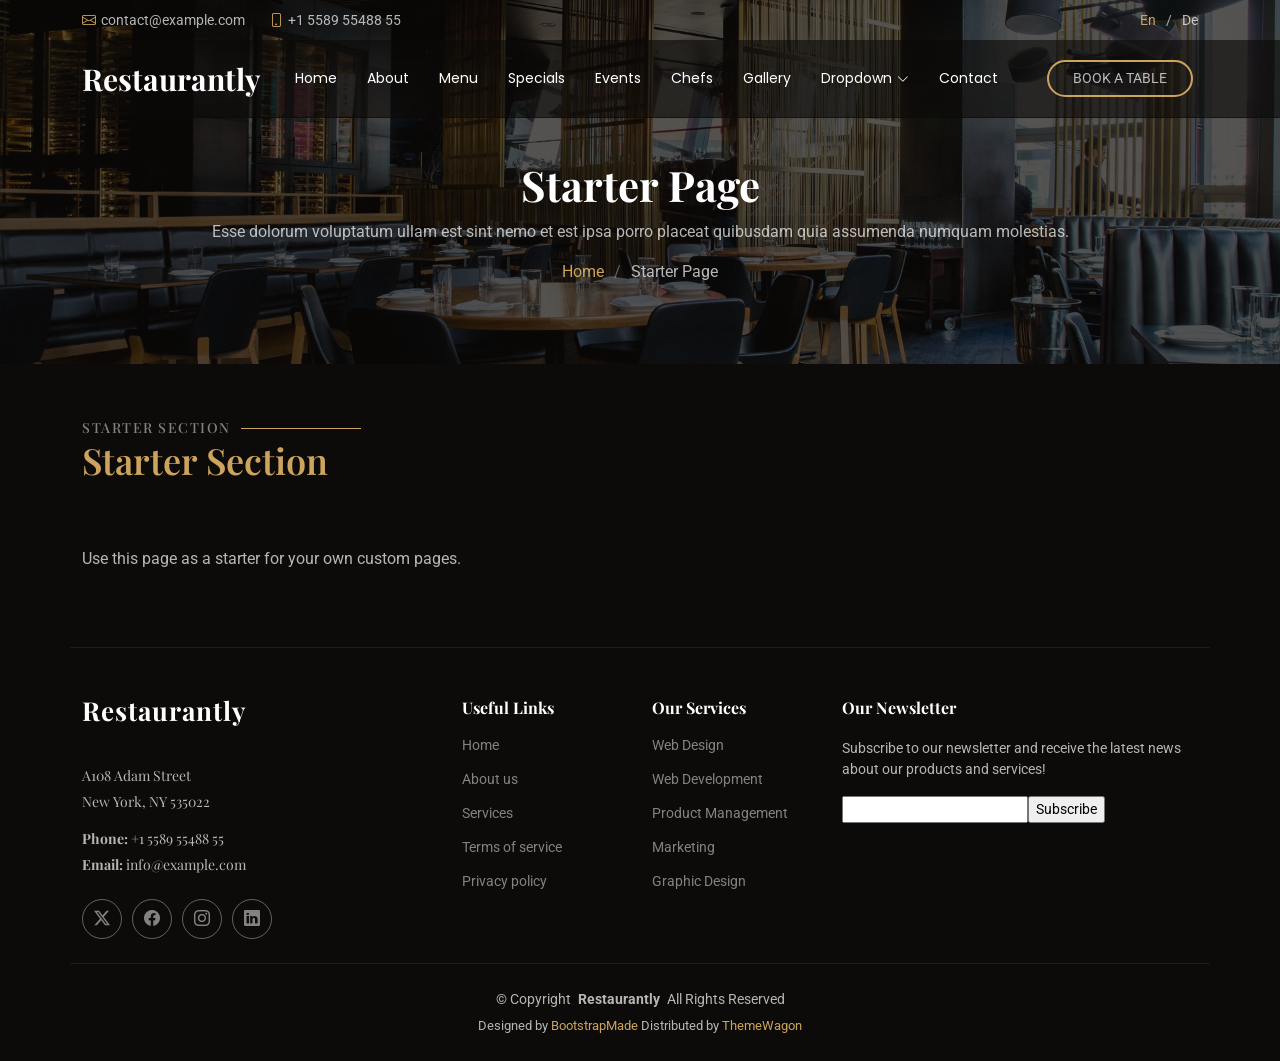
<file: starter-page.html>
<!DOCTYPE html>
<html lang="en">

<head>
  <meta charset="utf-8">
  <meta content="width=device-width, initial-scale=1.0" name="viewport">
  <title>Starter Page - Restaurantly Bootstrap Template</title>
  <meta name="description" content="">
  <meta name="keywords" content="">

  <!-- Favicons -->
  <link href="assets/img/favicon.png" rel="icon">
  <link href="assets/img/apple-touch-icon.png" rel="apple-touch-icon">

  <!-- Fonts -->
  <link href="https://fonts.googleapis.com" rel="preconnect">
  <link href="https://fonts.gstatic.com" rel="preconnect" crossorigin>
  <link href="https://fonts.googleapis.com/css2?family=Roboto:ital,wght@0,100;0,300;0,400;0,500;0,700;0,900;1,100;1,300;1,400;1,500;1,700;1,900&family=Poppins:ital,wght@0,100;0,200;0,300;0,400;0,500;0,600;0,700;0,800;0,900;1,100;1,200;1,300;1,400;1,500;1,600;1,700;1,800;1,900&family=Playfair+Display:ital,wght@0,400;0,500;0,600;0,700;0,800;0,900;1,400;1,500;1,600;1,700;1,800;1,900&display=swap" rel="stylesheet">

  <!-- Vendor CSS Files -->
  <link href="assets/vendor/bootstrap/css/bootstrap.min.css" rel="stylesheet">
  <link href="assets/vendor/bootstrap-icons/bootstrap-icons.css" rel="stylesheet">
  <link href="assets/vendor/aos/aos.css" rel="stylesheet">
  <link href="assets/vendor/glightbox/css/glightbox.min.css" rel="stylesheet">
  <link href="assets/vendor/swiper/swiper-bundle.min.css" rel="stylesheet">

  <!-- Main CSS File -->
  <link href="assets/css/main.css" rel="stylesheet">

  <!-- =======================================================
  * Template Name: Restaurantly
  * Template URL: https://bootstrapmade.com/restaurantly-restaurant-template/
  * Updated: Aug 07 2024 with Bootstrap v5.3.3
  * Author: BootstrapMade.com
  * License: https://bootstrapmade.com/license/
  ======================================================== -->
</head>

<body class="starter-page-page">

  <header id="header" class="header fixed-top">

    <div class="topbar d-flex align-items-center">
      <div class="container d-flex justify-content-center justify-content-md-between">
        <div class="contact-info d-flex align-items-center">
          <i class="bi bi-envelope d-flex align-items-center"><a href="mailto:contact@example.com">contact@example.com</a></i>
          <i class="bi bi-phone d-flex align-items-center ms-4"><span>+1 5589 55488 55</span></i>
        </div>
        <div class="languages d-none d-md-flex align-items-center">
          <ul>
            <li>En</li>
            <li><a href="#">De</a></li>
          </ul>
        </div>
      </div>
    </div><!-- End Top Bar -->

    <div class="branding d-flex align-items-cente">

      <div class="container position-relative d-flex align-items-center justify-content-between">
        <a href="index.html" class="logo d-flex align-items-center me-auto me-xl-0">
          <!-- Uncomment the line below if you also wish to use an image logo -->
          <!-- <img src="assets/img/logo.png" alt=""> -->
          <h1 class="sitename">Restaurantly</h1>
        </a>

        <nav id="navmenu" class="navmenu">
          <ul>
            <li><a href="#hero">Home<br></a></li>
            <li><a href="#about">About</a></li>
            <li><a href="#menu">Menu</a></li>
            <li><a href="#specials">Specials</a></li>
            <li><a href="#events">Events</a></li>
            <li><a href="#chefs">Chefs</a></li>
            <li><a href="#gallery">Gallery</a></li>
            <li class="dropdown"><a href="#"><span>Dropdown</span> <i class="bi bi-chevron-down toggle-dropdown"></i></a>
              <ul>
                <li><a href="#">Dropdown 1</a></li>
                <li class="dropdown"><a href="#"><span>Deep Dropdown</span> <i class="bi bi-chevron-down toggle-dropdown"></i></a>
                  <ul>
                    <li><a href="#">Deep Dropdown 1</a></li>
                    <li><a href="#">Deep Dropdown 2</a></li>
                    <li><a href="#">Deep Dropdown 3</a></li>
                    <li><a href="#">Deep Dropdown 4</a></li>
                    <li><a href="#">Deep Dropdown 5</a></li>
                  </ul>
                </li>
                <li><a href="#">Dropdown 2</a></li>
                <li><a href="#">Dropdown 3</a></li>
                <li><a href="#">Dropdown 4</a></li>
              </ul>
            </li>
            <li><a href="#contact">Contact</a></li>
          </ul>
          <i class="mobile-nav-toggle d-xl-none bi bi-list"></i>
        </nav>

        <a class="btn-book-a-table d-none d-xl-block" href="#book-a-table">Book a Table</a>

      </div>

    </div>

  </header>

  <main class="main">

    <!-- Page Title -->
    <div class="page-title position-relative" data-aos="fade" style="background-image: url(assets/img/page-title-bg.webp);">
      <div class="container position-relative">
        <h1>Starter Page <br></h1>
        <p>Esse dolorum voluptatum ullam est sint nemo et est ipsa porro placeat quibusdam quia assumenda numquam molestias.</p>
        <nav class="breadcrumbs">
          <ol>
            <li><a href="index.html">Home</a></li>
            <li class="current">Starter Page</li>
          </ol>
        </nav>
      </div>
    </div><!-- End Page Title -->

    <!-- Starter Section Section -->
    <section id="starter-section" class="starter-section section">

      <!-- Section Title -->
      <div class="container section-title" data-aos="fade-up">
        <h2>Starter Section</h2>
        <p>Starter Section<br></p>
      </div><!-- End Section Title -->

      <div class="container" data-aos="fade-up">
        <p>Use this page as a starter for your own custom pages.</p>
      </div>

    </section><!-- /Starter Section Section -->

  </main>

  <footer id="footer" class="footer">

    <div class="container footer-top">
      <div class="row gy-4">
        <div class="col-lg-4 col-md-6 footer-about">
          <a href="index.html" class="logo d-flex align-items-center">
            <span class="sitename">Restaurantly</span>
          </a>
          <div class="footer-contact pt-3">
            <p>A108 Adam Street</p>
            <p>New York, NY 535022</p>
            <p class="mt-3"><strong>Phone:</strong> <span>+1 5589 55488 55</span></p>
            <p><strong>Email:</strong> <span>info@example.com</span></p>
          </div>
          <div class="social-links d-flex mt-4">
            <a href=""><i class="bi bi-twitter-x"></i></a>
            <a href=""><i class="bi bi-facebook"></i></a>
            <a href=""><i class="bi bi-instagram"></i></a>
            <a href=""><i class="bi bi-linkedin"></i></a>
          </div>
        </div>

        <div class="col-lg-2 col-md-3 footer-links">
          <h4>Useful Links</h4>
          <ul>
            <li><a href="#">Home</a></li>
            <li><a href="#">About us</a></li>
            <li><a href="#">Services</a></li>
            <li><a href="#">Terms of service</a></li>
            <li><a href="#">Privacy policy</a></li>
          </ul>
        </div>

        <div class="col-lg-2 col-md-3 footer-links">
          <h4>Our Services</h4>
          <ul>
            <li><a href="#">Web Design</a></li>
            <li><a href="#">Web Development</a></li>
            <li><a href="#">Product Management</a></li>
            <li><a href="#">Marketing</a></li>
            <li><a href="#">Graphic Design</a></li>
          </ul>
        </div>

        <div class="col-lg-4 col-md-12 footer-newsletter">
          <h4>Our Newsletter</h4>
          <p>Subscribe to our newsletter and receive the latest news about our products and services!</p>
          <form action="forms/newsletter.php" method="post" class="php-email-form">
            <div class="newsletter-form"><input type="email" name="email"><input type="submit" value="Subscribe"></div>
            <div class="loading">Loading</div>
            <div class="error-message"></div>
            <div class="sent-message">Your subscription request has been sent. Thank you!</div>
          </form>
        </div>

      </div>
    </div>

    <div class="container copyright text-center mt-4">
      <p>© <span>Copyright</span> <strong class="px-1 sitename">Restaurantly</strong> <span>All Rights Reserved</span></p>
      <div class="credits">
        <!-- All the links in the footer should remain intact. -->
        <!-- You can delete the links only if you've purchased the pro version. -->
        <!-- Licensing information: https://bootstrapmade.com/license/ -->
        <!-- Purchase the pro version with working PHP/AJAX contact form: [buy-url] -->
        Designed by <a href="https://bootstrapmade.com/">BootstrapMade</a> Distributed by <a href="https://themewagon.com" target="_blank">ThemeWagon</a>
      </div>
    </div>

  </footer>

  <!-- Scroll Top -->
  <a href="#" id="scroll-top" class="scroll-top d-flex align-items-center justify-content-center"><i class="bi bi-arrow-up-short"></i></a>

  <!-- Preloader -->
  <div id="preloader"></div>

  <!-- Vendor JS Files -->
  <script src="assets/vendor/bootstrap/js/bootstrap.bundle.min.js"></script>
  <script src="assets/vendor/php-email-form/validate.js"></script>
  <script src="assets/vendor/aos/aos.js"></script>
  <script src="assets/vendor/glightbox/js/glightbox.min.js"></script>
  <script src="assets/vendor/imagesloaded/imagesloaded.pkgd.min.js"></script>
  <script src="assets/vendor/isotope-layout/isotope.pkgd.min.js"></script>
  <script src="assets/vendor/swiper/swiper-bundle.min.js"></script>

  <!-- Main JS File -->
  <script src="assets/js/main.js"></script>

</body>

</html>
</file>
<file: assets/css/hero-carousel.css>
/*--------------------------------------------------------------
# Hero Carousel
--------------------------------------------------------------*/
.hero .swiper-wrapper {
  height: 100%;
}

.hero .swiper-slide {
  display: flex;
  align-items: center;
  justify-content: center;
  position: relative;
  min-height: 100vh;
  overflow: hidden;
  padding: 80px 0;
}

.hero .swiper-slide img {
  position: absolute;
  inset: 0;
  width: 100%;
  height: 100%;
  object-fit: cover;
  z-index: 1;
}

.hero .swiper-slide .container {
  position: relative;
  z-index: 3;
}

.hero .swiper-pagination-bullet {
  background-color: var(--default-color);
  opacity: 0.5;
}

.hero .swiper-pagination-bullet-active {
  background-color: var(--accent-color);
  opacity: 1;
}


    /* Hero Section Base Styles */
    .hero.section {
      position: relative;
      min-height: 100vh;
      width: 100%;
      display: flex;
      align-items: center;
      overflow: hidden;
    }

    /* Carousel Wrapper */
    #heroCarousel {
      position: absolute;
      top: 0;
      left: 0;
      width: 100%;
      height: 100%;
    }

    #heroCarousel .carousel-inner {
      height: 100%;
    }

    #heroCarousel .carousel-item {
      height: 100%;
      width: 100%;
    }

    #heroCarousel .carousel-item img {
      width: 100%;
      height: 100%;
      object-fit: cover;
      object-position: center;
    }

    /* Content Overlay */
    .hero .container {
      position: relative;
      z-index: 2;
      padding-top: 80px;
      padding-bottom: 80px;
    }

    .hero h2 {
      color: #fff;
      font-size: 48px;
      font-weight: 700;
      margin-bottom: 20px;
    }

    .hero p {
      color: #fff;
      font-size: 18px;
      margin-bottom: 30px;
    }

    .cta-btn {
      display: inline-block;
      padding: 12px 40px;
      background-color: #e63946;
      color: #fff;
      text-decoration: none;
      border-radius: 50px;
      font-weight: 600;
      transition: all 0.3s ease;
    }

    .cta-btn:hover {
      background-color: #d62828;
      transform: translateY(-2px);
    }

    /* Dark Background Overlay */
    .hero-overlay {
      content: '';
      position: absolute;
      top: 0;
      left: 0;
      width: 100%;
      height: 100%;
      background: rgba(0, 0, 0, 0.5);
      z-index: 1;
      pointer-events: none;
    }

    /* Carousel Controls */
    .carousel-control-prev,
    .carousel-control-next {
      width: 60px;
      height: 60px;
      top: 50%;
      transform: translateY(-50%);
      background-color: rgba(255, 255, 255, 0.2);
      border-radius: 50%;
      opacity: 0.8;
      z-index: 10;
      margin: 0 20px;
    }

    .carousel-control-prev {
      left: 20px;
    }

    .carousel-control-next {
      right: 20px;
    }

    .carousel-control-prev:hover,
    .carousel-control-next:hover {
      opacity: 1;
      background-color: rgba(255, 255, 255, 0.3);
    }

    .carousel-control-prev-icon,
    .carousel-control-next-icon {
      width: 30px;
      height: 30px;
    }

    /* Carousel Indicators */
    .carousel-indicators {
      bottom: 30px;
      z-index: 10;
      margin-bottom: 0;
    }

    .carousel-indicators button {
      width: 12px!important;
      height: 12px!important;
      border-radius: 50%;
      background-color: rgba(255, 255, 255, 0.5);
      border: none;
      margin: 0 5px;
    }

    .carousel-indicators button.active {
      background-color:var(--nav-hover-color);;
      width: 14px;
      height: 14px;
    }

    /* Responsive Design */
    @media (max-width: 768px) {
      .hero h2 {
        font-size: 32px;
      }

      .hero p {
        font-size: 16px;
      }

      .carousel-control-prev,
      .carousel-control-next {
        width: 40px;
        height: 40px;
        display: none;
      }

      .carousel-control-prev {
        left: 10px;
      }

      .carousel-control-next {
        right: 10px;
      }
    }
</file>
<file: assets/css/main.css>
/**
* Template Name: Restaurantly
* Template URL: https://bootstrapmade.com/restaurantly-restaurant-template/
* Updated: Aug 07 2024 with Bootstrap v5.3.3
* Author: BootstrapMade.com
* License: https://bootstrapmade.com/license/
*/

/*--------------------------------------------------------------
# Font & Color Variables
# Help: https://bootstrapmade.com/color-system/
--------------------------------------------------------------*/
/* Fonts */
:root {
  --default-font: "Roboto",  system-ui, -apple-system, "Segoe UI", Roboto, "Helvetica Neue", Arial, "Noto Sans", "Liberation Sans", sans-serif, "Apple Color Emoji", "Segoe UI Emoji", "Segoe UI Symbol", "Noto Color Emoji";
  --heading-font: "Playfair Display",  sans-serif;
  --nav-font: "Poppins",  sans-serif;
}

/* Global Colors - The following color variables are used throughout the website. Updating them here will change the color scheme of the entire website */
:root { 
  --background-color: #0c0b09; /* Background color for the entire website, including individual sections */
  --default-color: rgba(255, 255, 255, 0.7); /* Default color used for the majority of the text content across the entire website */
  --heading-color: #ffffff; /* Color for headings, subheadings and title throughout the website */
  --accent-color: #cda45e; /* Accent color that represents your brand on the website. It's used for buttons, links, and other elements that need to stand out */
  --surface-color: #29261f; /* The surface color is used as a background of boxed elements within sections, such as cards, icon boxes, or other elements that require a visual separation from the global background. */
  --contrast-color: #0c0b09; /* Contrast color for text, ensuring readability against backgrounds of accent, heading, or default colors. */
}

/* Nav Menu Colors - The following color variables are used specifically for the navigation menu. They are separate from the global colors to allow for more customization options */
:root {
  --nav-color: #ffffff;  /* The default color of the main navmenu links */
  --nav-hover-color: #cda45e; /* Applied to main navmenu links when they are hovered over or active */
  --nav-mobile-background-color: #29261f; /* Used as the background color for mobile navigation menu */
  --nav-dropdown-background-color: #29261f; /* Used as the background color for dropdown items that appear when hovering over primary navigation items */
  --nav-dropdown-color: #ffffff; /* Used for navigation links of the dropdown items in the navigation menu. */
  --nav-dropdown-hover-color: #cda45e; /* Similar to --nav-hover-color, this color is applied to dropdown navigation links when they are hovered over. */
}

/* Color Presets - These classes override global colors when applied to any section or element, providing reuse of the sam color scheme. */

.light-background {
  --background-color: #29261f;
  --surface-color: #464135;
}

.dark-background {
  --background-color: #000000;
  --default-color: #ffffff;
  --heading-color: #ffffff;
  --surface-color: #1a1a1a;
  --contrast-color: #ffffff;
}

/* Smooth scroll */
:root {
  scroll-behavior: smooth;
}

/*--------------------------------------------------------------
# General Styling & Shared Classes
--------------------------------------------------------------*/
body {
  color: var(--default-color);
  background-color: var(--background-color);
  font-family: var(--default-font);
}

a {
  color: var(--accent-color);
  text-decoration: none;
  transition: 0.3s;
}

a:hover {
  color: color-mix(in srgb, var(--accent-color), transparent 25%);
  text-decoration: none;
}

h1,
h2,
h3,
h4,
h5,
h6 {
  color: var(--heading-color);
  font-family: var(--heading-font);
}

/* PHP Email Form Messages
------------------------------*/
.php-email-form .error-message {
  display: none;
  background: #df1529;
  color: #ffffff;
  text-align: left;
  padding: 15px;
  margin-bottom: 24px;
  font-weight: 600;
}

.php-email-form .sent-message {
  display: none;
  color: #ffffff;
  background: #059652;
  text-align: center;
  padding: 15px;
  margin-bottom: 24px;
  font-weight: 600;
}

.php-email-form .loading {
  display: none;
  background: var(--surface-color);
  text-align: center;
  padding: 15px;
  margin-bottom: 24px;
}

.php-email-form .loading:before {
  content: "";
  display: inline-block;
  border-radius: 50%;
  width: 24px;
  height: 24px;
  margin: 0 10px -6px 0;
  border: 3px solid var(--accent-color);
  border-top-color: var(--surface-color);
  animation: php-email-form-loading 1s linear infinite;
}

@keyframes php-email-form-loading {
  0% {
    transform: rotate(0deg);
  }

  100% {
    transform: rotate(360deg);
  }
}

/* Pulsating Play Button
------------------------------*/
.pulsating-play-btn {
  width: 94px;
  height: 94px;
  background: radial-gradient(var(--accent-color) 50%, color-mix(in srgb, var(--accent-color), transparent 75%) 52%);
  border-radius: 50%;
  display: block;
  position: relative;
  overflow: hidden;
}

.pulsating-play-btn:before {
  content: "";
  position: absolute;
  width: 120px;
  height: 120px;
  animation-delay: 0s;
  animation: pulsate-play-btn 2s;
  animation-direction: forwards;
  animation-iteration-count: infinite;
  animation-timing-function: steps;
  opacity: 1;
  border-radius: 50%;
  border: 5px solid color-mix(in srgb, var(--accent-color), transparent 30%);
  top: -15%;
  left: -15%;
  background: rgba(198, 16, 0, 0);
}

.pulsating-play-btn:after {
  content: "";
  position: absolute;
  left: 50%;
  top: 50%;
  transform: translateX(-40%) translateY(-50%);
  width: 0;
  height: 0;
  border-top: 10px solid transparent;
  border-bottom: 10px solid transparent;
  border-left: 15px solid #fff;
  z-index: 100;
  transition: all 400ms cubic-bezier(0.55, 0.055, 0.675, 0.19);
}

.pulsating-play-btn:hover:before {
  content: "";
  position: absolute;
  left: 50%;
  top: 50%;
  transform: translateX(-40%) translateY(-50%);
  width: 0;
  height: 0;
  border: none;
  border-top: 10px solid transparent;
  border-bottom: 10px solid transparent;
  border-left: 15px solid #fff;
  z-index: 200;
  animation: none;
  border-radius: 0;
}

.pulsating-play-btn:hover:after {
  border-left: 15px solid var(--accent-color);
  transform: scale(20);
}

@keyframes pulsate-play-btn {
  0% {
    transform: scale(0.6, 0.6);
    opacity: 1;
  }

  100% {
    transform: scale(1, 1);
    opacity: 0;
  }
}

/*--------------------------------------------------------------
# Global Header
--------------------------------------------------------------*/
.header {
  --background-color: rgba(12, 11, 9, 0.61);
  color: var(--default-color);
  transition: all 0.5s;
  z-index: 997;
}

.header .topbar {
  height: 40px;
  padding: 0;
  font-size: 14px;
  transition: all 0.5s;
}

.header .topbar .contact-info i {
  font-style: normal;
  color: var(--accent-color);
}

.header .topbar .contact-info i a,
.header .topbar .contact-info i span {
  padding-left: 5px;
  color: var(--default-color);
}

@media (max-width: 575px) {

  .header .topbar .contact-info i a,
  .header .topbar .contact-info i span {
    font-size: 13px;
  }
}

.header .topbar .contact-info i a {
  line-height: 0;
  transition: 0.3s;
}

.header .topbar .contact-info i a:hover {
  color: var(--accent-color);
  text-decoration: underline;
}

.header .topbar .languages ul {
  display: flex;
  flex-wrap: wrap;
  list-style: none;
  padding: 0;
  margin: 0;
  color: var(--accent-color);
}

.header .topbar .languages ul a {
  color: var(--default-color);
}

.header .topbar .languages ul a:hover {
  color: var(--accent-color);
}

.header .topbar .languages ul li+li {
  padding-left: 10px;
}

.header .topbar .languages ul li+li::before {
  display: inline-block;
  padding-right: 10px;
  color: color-mix(in srgb, var(--default-color), transparent 10%);
  content: "/";
}

.header .branding {
  background-color: var(--background-color);
  min-height: 60px;
  padding: 10px 0;
  transition: 0.3s;
  border-bottom: 1px solid var(--background-color);
}

.header .logo {
  line-height: 1;
}

.header .logo img {
  max-height: 90px;
  margin-right: 8px;
}

.header .logo h1 {
  font-size: 30px;
  margin: 0;
  font-weight: 700;
  color: var(--heading-color);
}

.header .btn-book-a-table,
.header .btn-book-a-table:focus {
  color: var(--default-color);
  border: 2px solid var(--accent-color);
  text-transform: uppercase;
  font-size: 14px;
  padding: 6px 24px;
  margin: 0 5px 0 30px;
  border-radius: 50px;
  transition: 0.3s;
}

.header .btn-book-a-table:hover,
.header .btn-book-a-table:focus:hover {
  color: var(--default-color);
  background: var(--accent-color);
}

.scrolled .header .topbar {
  height: 0;
  visibility: hidden;
  overflow: hidden;
}

.scrolled .header .branding {
  border-color: color-mix(in srgb, var(--accent-color), transparent 80%);
}

/* Global Header on Scroll
------------------------------*/
.scrolled .header {
  --background-color: #0c0b09;
}

/*--------------------------------------------------------------
# Navigation Menu
--------------------------------------------------------------*/
/* Navmenu - Desktop */
@media (min-width: 1200px) {
  .navmenu {
    padding: 0;
  }

  .navmenu ul {
    margin: 0;
    padding: 0;
    display: flex;
    list-style: none;
    align-items: center;
  }

  .navmenu li {
    position: relative;
  }

  .navmenu a,
  .navmenu a:focus {
    color: var(--nav-color);
    padding: 18px 15px;
    font-size: 14px;
    font-family: var(--nav-font);
    font-weight: 400;
    display: flex;
    align-items: center;
    justify-content: space-between;
    white-space: nowrap;
    transition: 0.3s;
  }

  .navmenu a i,
  .navmenu a:focus i {
    font-size: 12px;
    line-height: 0;
    margin-left: 5px;
    transition: 0.3s;
  }

  .navmenu li:last-child a {
    padding-right: 0;
  }

  .navmenu li:hover>a,
  .navmenu .active,
  .navmenu .active:focus {
    color: var(--nav-hover-color);
  }

  .navmenu .dropdown ul {
    margin: 0;
    padding: 10px 0;
    background: var(--nav-dropdown-background-color);
    display: block;
    position: absolute;
    visibility: hidden;
    left: 14px;
    top: 130%;
    opacity: 0;
    transition: 0.3s;
    border-radius: 4px;
    z-index: 99;
  }

  .navmenu .dropdown ul li {
    min-width: 200px;
  }

  .navmenu .dropdown ul a {
    padding: 10px 20px;
    font-size: 15px;
    text-transform: none;
    color: var(--nav-dropdown-color);
  }

  .navmenu .dropdown ul a i {
    font-size: 12px;
  }

  .navmenu .dropdown ul a:hover,
  .navmenu .dropdown ul .active:hover,
  .navmenu .dropdown ul li:hover>a {
    color: var(--nav-dropdown-hover-color);
  }

  .navmenu .dropdown:hover>ul {
    opacity: 1;
    top: 100%;
    visibility: visible;
  }

  .navmenu .dropdown .dropdown ul {
    top: 0;
    left: -90%;
    visibility: hidden;
  }

  .navmenu .dropdown .dropdown:hover>ul {
    opacity: 1;
    top: 0;
    left: -100%;
    visibility: visible;
  }
}

/* Navmenu - Mobile */
@media (max-width: 1199px) {
  .mobile-nav-toggle {
    color: var(--nav-color);
    font-size: 28px;
    line-height: 0;
    margin-right: 10px;
    cursor: pointer;
    transition: color 0.3s;
  }

  .navmenu {
    padding: 0;
    z-index: 9997;
  }

  .navmenu ul {
    display: none;
    list-style: none;
    position: absolute;
    inset: 60px 20px 20px 20px;
    padding: 10px 0;
    margin: 0;
    border-radius: 6px;
    background-color: var(--nav-mobile-background-color);
    border: 1px solid color-mix(in srgb, var(--default-color), transparent 90%);
    overflow-y: auto;
    transition: 0.3s;
    z-index: 9998;
  }

  .navmenu a,
  .navmenu a:focus {
    color: var(--nav-dropdown-color);
    padding: 10px 20px;
    font-family: var(--nav-font);
    font-size: 17px;
    font-weight: 500;
    display: flex;
    align-items: center;
    justify-content: space-between;
    white-space: nowrap;
    transition: 0.3s;
  }

  .navmenu a i,
  .navmenu a:focus i {
    font-size: 12px;
    line-height: 0;
    margin-left: 5px;
    width: 30px;
    height: 30px;
    display: flex;
    align-items: center;
    justify-content: center;
    border-radius: 50%;
    transition: 0.3s;
    background-color: color-mix(in srgb, var(--accent-color), transparent 90%);
  }

  .navmenu a i:hover,
  .navmenu a:focus i:hover {
    background-color: var(--accent-color);
    color: var(--contrast-color);
  }

  .navmenu a:hover,
  .navmenu .active,
  .navmenu .active:focus {
    color: var(--nav-dropdown-hover-color);
  }

  .navmenu .active i,
  .navmenu .active:focus i {
    background-color: var(--accent-color);
    color: var(--contrast-color);
    transform: rotate(180deg);
  }

  .navmenu .dropdown ul {
    position: static;
    display: none;
    z-index: 99;
    padding: 10px 0;
    margin: 10px 20px;
    background-color: var(--nav-dropdown-background-color);
    border: 1px solid color-mix(in srgb, var(--default-color), transparent 90%);
    box-shadow: none;
    transition: all 0.5s ease-in-out;
  }

  .navmenu .dropdown ul ul {
    background-color: rgba(33, 37, 41, 0.1);
  }

  .navmenu .dropdown>.dropdown-active {
    display: block;
    background-color: rgba(33, 37, 41, 0.03);
  }

  .mobile-nav-active {
    overflow: hidden;
  }

  .mobile-nav-active .mobile-nav-toggle {
    color: #fff;
    position: absolute;
    font-size: 32px;
    top: 15px;
    right: 15px;
    margin-right: 0;
    z-index: 9999;
  }

  .mobile-nav-active .navmenu {
    position: fixed;
    overflow: hidden;
    inset: 0;
    background: rgba(33, 37, 41, 0.8);
    transition: 0.3s;
  }

  .mobile-nav-active .navmenu>ul {
    display: block;
  }
}

/*--------------------------------------------------------------
# Global Footer
--------------------------------------------------------------*/
.footer {
  color: var(--default-color);
  background-color: var(--background-color);
  font-size: 14px;
  position: relative;
}

.footer .footer-top {
  padding-top: 50px;
  border-top: 1px solid color-mix(in srgb, var(--default-color), transparent 90%);
}

.footer .footer-about .logo {
  line-height: 1;
  margin-bottom: 25px;
}

.footer .footer-about .logo img {
  max-height: 160px;
  margin-right: 6px;
}

.footer .footer-about .logo span {
  font-size: 26px;
  font-weight: 700;
  letter-spacing: 1px;
  font-family: var(--heading-font);
  color: var(--heading-color);
}

.footer .footer-about p {
  font-size: 14px;
  font-family: var(--heading-font);
}

.footer .social-links a {
  display: flex;
  align-items: center;
  justify-content: center;
  width: 40px;
  height: 40px;
  border-radius: 50%;
  border: 1px solid color-mix(in srgb, var(--default-color), transparent 50%);
  font-size: 16px;
  color: color-mix(in srgb, var(--default-color), transparent 30%);
  margin-right: 10px;
  transition: 0.3s;
}

.footer .social-links a:hover {
  color: var(--accent-color);
  border-color: var(--accent-color);
}

.footer h4 {
  font-size: 16px;
  font-weight: bold;
  position: relative;
  padding-bottom: 12px;
}

.footer .footer-links {
  margin-bottom: 30px;
}

.footer .footer-links ul {
  list-style: none;
  padding: 0;
  margin: 0;
}

.footer .footer-links ul i {
  padding-right: 2px;
  font-size: 12px;
  line-height: 0;
}

.footer .footer-links ul li {
  padding: 10px 0;
  display: flex;
  align-items: center;
}

.footer .footer-links ul li:first-child {
  padding-top: 0;
}

.footer .footer-links ul a {
  color: color-mix(in srgb, var(--default-color), transparent 30%);
  display: inline-block;
  line-height: 1;
}

.footer .footer-links ul a:hover {
  color: var(--accent-color);
}

.footer .footer-contact p {
  margin-bottom: 5px;
}

.footer-contact span a{
   color: white;
}

.footer-contact span a:hover{
   color: var(--accent-color);
}

.form-span p span a{
  color: #fff;
}
.form-span p span a:hover{
  color: var(--accent-color);
}
/* .footer .footer-newsletter .newsletter-form {
  margin-top: 30px;
  margin-bottom: 15px;
  padding: 6px 8px;
  position: relative;
  border-radius: 4px;
  border: 1px solid color-mix(in srgb, var(--default-color), transparent 80%);
  display: flex;
  background-color: var(--background-color);
  transition: 0.3s;
} */

/* .footer .footer-newsletter .newsletter-form:focus-within {
  border-color: var(--accent-color);
} */

/* .footer .footer-newsletter .newsletter-form input[type=email] {
  border: 0;
  padding: 4px;
  width: 100%;
  background-color: var(--background-color);
  color: var(--default-color);
} */

/* .footer .footer-newsletter .newsletter-form input[type=email]:focus-visible {
  outline: none;
} */

/* .footer .footer-newsletter .newsletter-form input[type=submit] {
  border: 0;
  font-size: 16px;
  padding: 0 20px;
  margin: -7px -8px -7px 0;
  background: var(--accent-color);
  color: var(--contrast-color);
  transition: 0.3s;
  border-radius: 0 4px 4px 0;
}

.footer .footer-newsletter .newsletter-form input[type=submit]:hover {
  background: color-mix(in srgb, var(--accent-color), transparent 20%);
} */

.footer .copyright {
  padding-top: 25px;
  padding-bottom: 25px;
  border-top: 1px solid color-mix(in srgb, var(--default-color), transparent 90%);
}

.footer .copyright p {
  margin-bottom: 0;
}

.footer .credits {
  margin-top: 6px;
  font-size: 13px;
}

/*--------------------------------------------------------------
# Preloader
--------------------------------------------------------------*/
#preloader {
  position: fixed;
  inset: 0;
  z-index: 999999;
  overflow: hidden;
  background: var(--background-color);
  transition: all 0.6s ease-out;
}

#preloader:before {
  content: "";
  position: fixed;
  top: calc(50% - 30px);
  left: calc(50% - 30px);
  border: 6px solid #ffffff;
  border-color: var(--accent-color) transparent var(--accent-color) transparent;
  border-radius: 50%;
  width: 60px;
  height: 60px;
  animation: animate-preloader 1.5s linear infinite;
}

@keyframes animate-preloader {
  0% {
    transform: rotate(0deg);
  }

  100% {
    transform: rotate(360deg);
  }
}

/*--------------------------------------------------------------
# Scroll Top Button
--------------------------------------------------------------*/
.scroll-top {
  position: fixed;
  visibility: hidden;
  opacity: 0;
  right: 15px;
  bottom: 15px;
  z-index: 99999;
  background-color: var(--accent-color);
  width: 40px;
  height: 40px;
  border-radius: 4px;
  transition: all 0.4s;
}

.scroll-top i {
  font-size: 24px;
  color: var(--contrast-color);
  line-height: 0;
}

.scroll-top:hover {
  background-color: color-mix(in srgb, var(--accent-color), transparent 20%);
  color: var(--contrast-color);
}

.scroll-top.active {
  visibility: visible;
  opacity: 1;
}

/*--------------------------------------------------------------
# Disable aos animation delay on mobile devices
--------------------------------------------------------------*/
@media screen and (max-width: 768px) {
  [data-aos-delay] {
    transition-delay: 0 !important;
  }
}

/*--------------------------------------------------------------
# Global Page Titles & Breadcrumbs
--------------------------------------------------------------*/
.page-title {
  color: var(--default-color);
  background-color: var(--background-color);
  background-size: cover;
  background-position: center;
  background-repeat: no-repeat;
  padding: 160px 0 80px 0;
  text-align: center;
  position: relative;
}

.page-title:before {
  content: "";
  background-color: color-mix(in srgb, var(--background-color), transparent 30%);
  position: absolute;
  inset: 0;
}

.page-title h1 {
  font-size: 42px;
  font-weight: 700;
  margin-bottom: 10px;
}

.page-title .breadcrumbs ol {
  display: flex;
  flex-wrap: wrap;
  list-style: none;
  justify-content: center;
  padding: 0;
  margin: 0;
  font-size: 16px;
  font-weight: 400;
}

.page-title .breadcrumbs ol li+li {
  padding-left: 10px;
}

.page-title .breadcrumbs ol li+li::before {
  content: "/";
  display: inline-block;
  padding-right: 10px;
  color: color-mix(in srgb, var(--default-color), transparent 50%);
}

/*--------------------------------------------------------------
# Global Sections
--------------------------------------------------------------*/
section,
.section {
  color: var(--default-color);
  background-color: var(--background-color);
  padding: 60px 0;
  scroll-margin-top: 77px;
  overflow: clip;
}
@media (max-width: 768px) {
  section,
  .section {
        padding: 40px 0!important;
  }
}

@media (max-width: 1199px) {

  section,
  .section {
    scroll-margin-top: 60px;
  }
}

/*--------------------------------------------------------------
# Global Section Titles
--------------------------------------------------------------*/
.section-title {
  padding-bottom: 60px;
  position: relative;
}

.section-title h2 {
  font-size: 14px;
  font-weight: 500;
  padding: 0;
  line-height: 1px;
  margin: 0;
  letter-spacing: 1.5px;
  text-transform: uppercase;
  color: color-mix(in srgb, var(--default-color), transparent 30%);
  position: relative;
}

.section-title h2::after {
  content: "";
  width: 120px;
  height: 1px;
  display: inline-block;
  background: var(--accent-color);
  margin: 4px 10px;
}

.section-title p {
  color: var(--accent-color);
  margin: 0;
  font-size: 36px;
  font-weight: 600;
  font-family: var(--heading-font);
}

/*--------------------------------------------------------------
# Hero Section
--------------------------------------------------------------*/
.hero {
  width: 100%;
  min-height: 100vh;
  position: relative;
  padding: 80px 0;
  display: flex;
  align-items: center;
  justify-content: center;
  color: var(--default-color);
}

.hero img {
  position: absolute;
  inset: 0;
  display: block;
  width: 100%;
  height: 100%;
  object-fit: cover;
  z-index: 1;
}

.hero:before {
  content: "";
  background: color-mix(in srgb, var(--background-color), transparent 50%);
  position: absolute;
  inset: 0;
  z-index: 2;
}

.hero .container {
  position: relative;
  z-index: 3;
}

.hero h2 {
  margin: 0;
  font-size: 48px;
  font-weight: 700;
}

.hero h2 span {
  color: var(--accent-color);
}

.hero p {
  color: color-mix(in srgb, var(--default-color), transparent 20%);
  margin: 10px 0 0 0;
  font-size: 24px;
}

.hero .cta-btn {
  color: var(--default-color);
  border: 2px solid var(--accent-color);
  font-weight: 400;
  font-size: 14px;
  text-transform: uppercase;
  background-color: transparent;
  letter-spacing: 1px;
  display: inline-block;
  padding: 8px 30px;
  border-radius: 50px;
  transition: 0.3s;
  flex-shrink: 0;
}

.hero .cta-btn:first-child {
  margin-right: 10px;
}

.hero .cta-btn:hover {
  background: color-mix(in srgb, var(--accent-color), transparent 20%);
}

@media (max-width: 480px) {
  .hero .cta-btn {
    font-size: 12px;
  }
}

@media (max-width: 768px) {
  .hero h2 {
    font-size: 32px;
  }

  .hero p {
    font-size: 18px;
  }
}

/*--------------------------------------------------------------
# About Section
--------------------------------------------------------------*/
.about {
  background: url("../img/about-bg.jpg") center center;
  background-size: cover;
  position: relative;
  padding: 80px 0;
}

.about:before {
  content: "";
  background: color-mix(in srgb, var(--background-color), transparent 12%);
  position: absolute;
  bottom: 0;
  top: 0;
  left: 0;
  right: 0;
}

.about .container {
  position: relative;
}

.about .content h3 {
  font-size: 1.75rem;
  font-weight: 700;
}

.about .content .fst-italic {
  color: color-mix(in srgb, var(--default-color), var(--contrast-color) 50%);
}

.about .content ul {
  list-style: none;
  padding: 0;
}

.about .content ul li {
  padding: 10px 0 0 0;
  display: flex;
}

.about .content ul i {
  color: var(--accent-color);
  margin-right: 0.5rem;
  line-height: 1.2;
  font-size: 1.25rem;
}

.about .content p:last-child {
  margin-bottom: 0;
}

.about .about-img {
  border: 6px solid color-mix(in srgb, var(--default-color), transparent 80%);
  transition: 0.3s;
}

.about .about-img:hover {
  transform: scale(1.03);
}

/*--------------------------------------------------------------
# Why Us Section
--------------------------------------------------------------*/
.why-us .card-item {
  background: color-mix(in srgb, var(--default-color), transparent 95%);
  padding: 50px 30px;
  transition: all ease-in-out 0.3s;
  height: 100%;
  position: relative;
}

.why-us .card-item span {
  color: var(--accent-color);
  display: block;
  font-size: 28px;
  font-weight: 700;
}

.why-us .card-item h4 {
  font-size: 24px;
  font-weight: 600;
  padding: 0;
  margin: 20px 0;
}

.why-us .card-item h4 a {
  color: var(--heading-color);
}

.why-us .card-item p {
  font-size: 15px;
  color: color-mix(in srgb, var(--default-color), transparent 40%);
  margin: 0;
  padding: 0;
}

.why-us .card-item:hover {
  background: var(--accent-color);
  padding: 30px 30px 70px 30px;
}

.why-us .card-item:hover span,
.why-us .card-item:hover h4 a,
.why-us .card-item:hover p {
  color: var(--contrast-color);
}

/*--------------------------------------------------------------
# Menu Section
--------------------------------------------------------------*/
.menu {
  background-color: color-mix(in srgb, var(--background-color) 90%, white 5%);
}

.menu .menu-filters {
  padding: 0;
  margin: 0 auto;
  list-style: none;
  text-align: center;
  border-radius: 50px;
}

.menu .menu-filters li {
  color: var(--default-color);
  margin-bottom: 10px;
  cursor: pointer;
  display: inline-block;
  padding: 8px 12px 10px 12px;
  font-size: 16px;
  font-weight: 500;
  line-height: 1;
  transition: all ease-in-out 0.3s;
  font-family: var(--heading-font);
}

.menu .menu-filters li:hover,
.menu .menu-filters li.filter-active {
  color: var(--accent-color);
}

.menu .menu-filters li:last-child {
  margin-right: 0;
}

.menu .menu-item {
  margin-top: 50px;
  position: relative;
}

.menu .menu-img {
  width: 80px;
  border-radius: 50%;
  float: left;
  border: 8px solid color-mix(in srgb, var(--default-color), transparent 90%);
}

.menu .menu-content {
  margin-left: 95px;
  overflow: hidden;
  display: flex;
  justify-content: space-between;
  position: relative;
}

.menu .menu-content::after {
  content: "......................................................................" "...................................................................." "....................................................................";
  position: absolute;
  left: 20px;
  right: 0;
  top: -4px;
  z-index: 1;
  color: color-mix(in srgb, var(--default-color), transparent 60%);
  font-family: Arial, "Helvetica Neue", Helvetica, sans-serif;
}

.menu .menu-content a {
  color: var(--heading-color);
  background: var(--background-color);
  padding-right: 10px;
  position: relative;
  z-index: 3;
  font-weight: 700;
  transition: 0.3s;
}

.menu .menu-content a:hover {
  color: var(--accent-color);
}

.menu .menu-content span {
  background: var(--background-color);
  color: var(--accent-color);
  position: relative;
  z-index: 3;
  padding: 0 10px;
  font-weight: 600;
}

.menu .menu-ingredients {
  margin-left: 95px;
  font-style: italic;
  font-size: 14px;
  font-family: var(--nav-font);
  color: color-mix(in srgb, var(--default-color), transparent 50%);
}

/*--------------------------------------------------------------
# Specials Section
--------------------------------------------------------------*/
.specials {
  overflow: hidden;
}

.specials .nav-tabs {
  border: 0;
}

.specials .nav-link {
  border: 0;
  padding: 12px 15px;
  transition: 0.3s;
  color: var(--heading-color);
  border-radius: 0;
  border-right: 2px solid var(--accent-color);
  font-weight: 600;
  font-size: 15px;
}

.specials .nav-link:hover {
  color: var(--accent-color);
}

.specials .nav-link.active {
  color: var(--contrast-color);
  background-color: var(--accent-color);
}

.specials .tab-pane.active {
  animation: fadeIn 0.5s ease-out;
}

.specials .details h3 {
  font-size: 26px;
  font-weight: 600;
  margin-bottom: 20px;
}

.specials .details p {
  color: color-mix(in srgb, var(--default-color), transparent 20%);
}

.specials .details p:last-child {
  margin-bottom: 0;
}

@media (max-width: 992px) {
  .specials .nav-link {
    border: 0;
    padding: 15px;
  }

  .specials .nav-link.active {
    /* color: var(--accent-color); */
    background: var(--accent-color);
  }
}
@media (max-width: 768px) {
  .specials .details h3 {
    margin-top: 20px!important;
  }
}

/*--------------------------------------------------------------
# Events Section
--------------------------------------------------------------*/
.events {
  --default-color: #ffffff;
  --background-color: #000000;
  --heading-color: #ffffff;
  padding: 80px 0;
  position: relative;
}

.events .slider-bg {
  position: absolute;
  inset: 0;
  display: block;
  width: 100%;
  height: 100%;
  object-fit: cover;
  z-index: 1;
}

.events:before {
  content: "";
  background-color: color-mix(in srgb, var(--background-color), transparent 30%);
  position: absolute;
  inset: 0;
  z-index: 2;
}

/* .events .section-title h2 {
  color: #ffffff;
} */

.events .container {
  position: relative;
  z-index: 3;
}

.events .event-item h3 {
  font-weight: 700;
  font-size: 30px;
}

.events .event-item .price {
  font-size: 26px;
  font-family: var(--default-font);
  font-weight: 700;
  margin-bottom: 15px;
}

.events .event-item .price span {
  border-bottom: 2px solid var(--accent-color);
}

.events .event-item ul {
  list-style: none;
  padding: 0;
}

.events .event-item ul li {
  padding-bottom: 10px;
}

.events .event-item ul i {
  font-size: 20px;
  padding-right: 4px;
  color: var(--accent-color);
}

.events .event-item p:last-child {
  margin-bottom: 0;
}

.events .swiper-wrapper {
  height: auto;
}

.events .swiper-pagination {
  margin-top: 30px;
  position: relative;
}

.events .swiper-pagination .swiper-pagination-bullet {
  width: 12px;
  height: 12px;
  background-color: color-mix(in srgb, var(--default-color), transparent 70%);
  opacity: 1;
}

.events .swiper-pagination .swiper-pagination-bullet-active {
  background-color: var(--accent-color);
}

/*--------------------------------------------------------------
# Book A Table Section
--------------------------------------------------------------*/
.book-a-table .reservation-img {
  min-height: 500px;
  background-size: cover;
  background-position: center;
}

.book-a-table .reservation-form-bg {
  background: color-mix(in srgb, var(--default-color), transparent 97%);
}

.book-a-table .php-email-form {
  padding: 30px;
}

@media (max-width: 575px) {
  .book-a-table .php-email-form {
    padding: 20px;
  }
}

.book-a-table .php-email-form input[type=text],
.book-a-table .php-email-form input[type=email],
.book-a-table .php-email-form input[type=number],
.book-a-table .php-email-form input[type=date],
.book-a-table .php-email-form input[type=time],
.book-a-table .php-email-form textarea {
  font-size: 14px;
  padding: 10px 15px;
  box-shadow: none;
  border-radius: 0;
  color: var(--default-color);
  background-color: color-mix(in srgb, var(--background-color), transparent 20%);
  border-color: color-mix(in srgb, var(--default-color), transparent 80%);
}

.book-a-table .php-email-form input[type=text]:focus,
.book-a-table .php-email-form input[type=email]:focus,
.book-a-table .php-email-form input[type=number]:focus,
.book-a-table .php-email-form input[type=date]:focus,
.book-a-table .php-email-form input[type=time]:focus,
.book-a-table .php-email-form textarea:focus {
  border-color: var(--accent-color);
}

.book-a-table .php-email-form input[type=text]::placeholder,
.book-a-table .php-email-form input[type=email]::placeholder,
.book-a-table .php-email-form input[type=number]::placeholder,
.book-a-table .php-email-form input[type=date]::placeholder,
.book-a-table .php-email-form input[type=time]::placeholder,
.book-a-table .php-email-form textarea::placeholder {
  color: color-mix(in srgb, var(--default-color), transparent 70%);
}

.book-a-table .php-email-form button[type=submit] {
  color: var(--default-color);
  border: 2px solid var(--accent-color);
  background: transparent;
  padding: 14px 60px;
  transition: 0.4s;
  border-radius: 50px;
}

.book-a-table .php-email-form button[type=submit]:hover {
  background: var(--accent-color);
}

/*--------------------------------------------------------------
# Testimonials Section
--------------------------------------------------------------*/
.testimonials .testimonials-carousel,
.testimonials .testimonials-slider {
  overflow: hidden;
}

.testimonials .testimonial-item {
  box-sizing: content-box;
  min-height: 320px;
}

.testimonials .testimonial-item .testimonial-img {
  width: 90px;
  border-radius: 50%;
  margin: -40px 0 0 40px;
  position: relative;
  z-index: 2;
  border: 6px solid var(--background-color);
}

.testimonials .testimonial-item h3 {
  font-size: 18px;
  font-weight: bold;
  margin: 10px 0 5px 45px;
}

.testimonials .testimonial-item h4 {
  font-size: 14px;
  color: color-mix(in srgb, var(--default-color), transparent 20%);
  margin: 0 0 0 45px;
}

.testimonials .testimonial-item .quote-icon-left,
.testimonials .testimonial-item .quote-icon-right {
  color: color-mix(in srgb, var(--accent-color), transparent 50%);
  font-size: 26px;
  line-height: 0;
}

.testimonials .testimonial-item .quote-icon-left {
  display: inline-block;
  left: -5px;
  position: relative;
}

.testimonials .testimonial-item .quote-icon-right {
  display: inline-block;
  right: -5px;
  position: relative;
  top: 10px;
  transform: scale(-1, -1);
}

.testimonials .testimonial-item p {
  font-style: italic;
  margin: 0 15px 0 15px;
  padding: 20px 20px 60px 20px;
  background: color-mix(in srgb, var(--default-color), transparent 97%);
  position: relative;
  border-radius: 6px;
  position: relative;
  z-index: 1;
}

.testimonials .swiper-wrapper {
  height: auto;
}

.testimonials .swiper-pagination {
  margin-top: 20px;
  position: relative;
}

.testimonials .swiper-pagination .swiper-pagination-bullet {
  width: 12px;
  height: 12px;
  background-color: var(--background-color);
  opacity: 1;
  border: 1px solid var(--accent-color);
}

.testimonials .swiper-pagination .swiper-pagination-bullet-active {
  background-color: var(--accent-color);
}

/*--------------------------------------------------------------
# Gallery Section
--------------------------------------------------------------*/
.gallery .gallery-item {
  overflow: hidden;
  border-right: 3px solid var(--background-color);
  border-bottom: 3px solid var(--background-color);
}

.gallery .gallery-item img {
  transition: all ease-in-out 0.4s;
}

.gallery .gallery-item:hover img {
  transform: scale(1.1);
}

/*--------------------------------------------------------------
# Chefs Section
--------------------------------------------------------------*/
.chefs {
  --default-color: #ffffff;
  --contrast-color: #ffffff;
}

.chefs .member {
  text-align: center;
  position: relative;
  overflow: hidden;
}

.chefs .member .member-info {
  opacity: 0;
  position: absolute;
  bottom: 0;
  top: 0;
  left: 0;
  right: 0;
  transition: 0.2s;
}

.chefs .member .member-info-content {
  position: absolute;
  left: 0;
  right: 0;
  bottom: 10px;
  transition: bottom 0.4s;
}

.chefs .member .member-info-content h4 {
  color: var(--contrast-color);
  font-weight: 700;
  margin-bottom: 2px;
  font-size: 18px;
}

.chefs .member .member-info-content span {
  font-style: italic;
  display: block;
  font-size: 13px;
}

.chefs .member .social {
  position: absolute;
  left: 0;
  bottom: -38px;
  right: 0;
  height: 48px;
  transition: bottom ease-in-out 0.4s;
  text-align: center;
}

.chefs .member .social a {
  transition: color 0.3s;
  color: color-mix(in srgb, var(--default-color), transparent 20%);
  margin: 0 10px;
  display: inline-block;
}

.chefs .member .social a:hover {
  color: var(--accent-color);
}

.chefs .member .social i {
  font-size: 18px;
  margin: 0 2px;
}

.chefs .member:hover .member-info {
  background: linear-gradient(0deg, rgba(0, 0, 0, 0.9) 0%, rgba(0, 0, 0, 0.8) 20%, rgba(255, 255, 255, 0) 100%);
  opacity: 1;
  transition: 0.4s;
}

.chefs .member:hover .member-info-content {
  bottom: 60px;
  transition: bottom 0.4s;
}

.chefs .member:hover .social {
  bottom: 0;
  transition: bottom ease-in-out 0.4s;
}

/*--------------------------------------------------------------
# Contact Section
--------------------------------------------------------------*/
.contact {
  background-color: color-mix(in srgb, var(--background-color) 90%, white 5%);
  border-bottom: 1px solid color-mix(in srgb, var(--accent-color), transparent 90%);
}

.contact .info-item+.info-item {
  margin-top: 40px;
}

.contact .info-item i {
  color: var(--contrast-color);
  background: var(--accent-color);
  font-size: 20px;
  width: 44px;
  height: 44px;
  display: flex;
  justify-content: center;
  align-items: center;
  border-radius: 4px;
  transition: all 0.3s ease-in-out;
  margin-right: 15px;
}

.contact .info-item h3 {
  padding: 0;
  font-size: 18px;
  font-weight: 700;
  margin-bottom: 5px;
}

.contact .info-item p {
  padding: 0;
  margin-bottom: 0;
  font-size: 14px;
}

.contact .php-email-form {
  height: 100%;
}

.contact .php-email-form input[type=text],
.contact .php-email-form input[type=email],
.contact .php-email-form textarea {
  font-size: 14px;
  padding: 10px 15px;
  box-shadow: none;
  border-radius: 0;
  color: var(--default-color);
  background-color: color-mix(in srgb, var(--background-color), transparent 50%);
  border-color: color-mix(in srgb, var(--accent-color), transparent 70%);
}

.contact .php-email-form input[type=text]:focus,
.contact .php-email-form input[type=email]:focus,
.contact .php-email-form textarea:focus {
  border-color: var(--accent-color);
}

.contact .php-email-form input[type=text]::placeholder,
.contact .php-email-form input[type=email]::placeholder,
.contact .php-email-form textarea::placeholder {
  color: color-mix(in srgb, var(--accent-color), transparent 50%);
}

.contact .php-email-form button[type=submit] {
  color: var(--default-color);
  background: none;
  border: 2px solid var(--accent-color);
  padding: 8px 36px;
  transition: 0.4s;
  border-radius: 50px;
}

.contact .php-email-form button[type=submit]:hover {
  background: var(--accent-color);
}

/*--------------------------------------------------------------
# Starter Section Section
--------------------------------------------------------------*/
.starter-section {
  /* Add your styles here */
}
 
 / * - - - - - - - - - - - - - - - - - - - - - - - - - - - - - - - - - - - - - - - - - - - - - - - - - - - - - - - - - - - - - - 
 
 #   H e r o   C a r o u s e l 
 
 - - - - - - - - - - - - - - - - - - - - - - - - - - - - - - - - - - - - - - - - - - - - - - - - - - - - - - - - - - - - - - * / 
 
 . h e r o   . s w i p e r - w r a p p e r   { 
 
     h e i g h t :   1 0 0 % ; 
 
 } 
 
 
 
 . h e r o   . s w i p e r - s l i d e   { 
 
     d i s p l a y :   f l e x ; 
 
     a l i g n - i t e m s :   c e n t e r ; 
 
     j u s t i f y - c o n t e n t :   c e n t e r ; 
 
     p o s i t i o n :   r e l a t i v e ; 
 
     m i n - h e i g h t :   1 0 0 v h ; 
 
     o v e r f l o w :   h i d d e n ; 
 
     p a d d i n g :   8 0 p x   0 ; 
 
 } 
 
 
 
 . h e r o   . s w i p e r - s l i d e   i m g   { 
 
     p o s i t i o n :   a b s o l u t e ; 
 
     i n s e t :   0 ; 
 
     w i d t h :   1 0 0 % ; 
 
     h e i g h t :   1 0 0 % ; 
 
     o b j e c t - f i t :   c o v e r ; 
 
     z - i n d e x :   1 ; 
 
 } 
 
 
 
 . h e r o   . s w i p e r - s l i d e   . c o n t a i n e r   { 
 
     p o s i t i o n :   r e l a t i v e ; 
 
     z - i n d e x :   3 ; 
 
 } 
 
 
 
 . h e r o   . s w i p e r - p a g i n a t i o n - b u l l e t   { 
 
     b a c k g r o u n d - c o l o r :   v a r ( - - d e f a u l t - c o l o r ) ; 
 
     o p a c i t y :   0 . 5 ; 
 
 } 
 
 
 
 . h e r o   . s w i p e r - p a g i n a t i o n - b u l l e t - a c t i v e   { 
 
     b a c k g r o u n d - c o l o r :   v a r ( - - a c c e n t - c o l o r ) ; 
 
     o p a c i t y :   1 ; 
 
 } 
 
 
</file>
